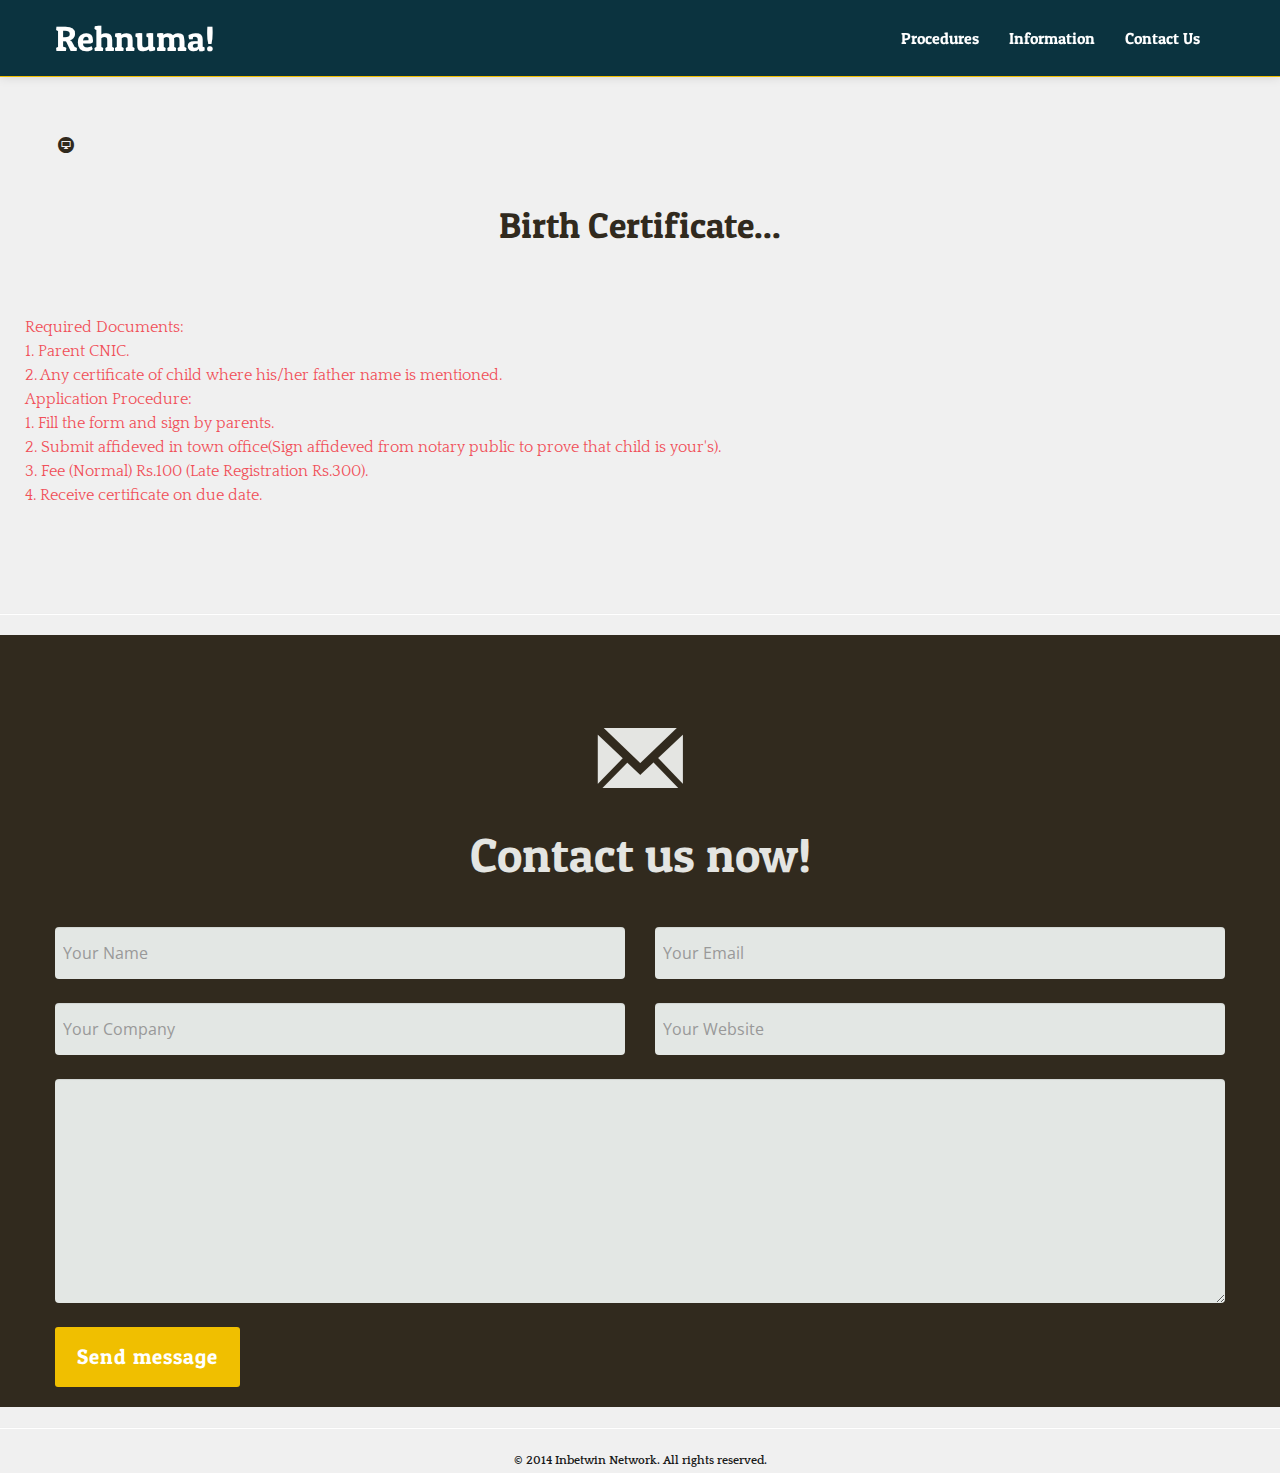
<file: birthcertificate.html>
<!DOCTYPE HTML>
    <html lang="en">
    <head>
    <meta charset="utf-8">
    <title>Rehnuma- Providing Information</title>
    <meta name="viewport" content="width=device-width, initial-scale=1.0">
    <meta name="description" content="">
    <meta name="author" content="">
    <!-- Styles -->
    <link href="css/bootstrap.css" rel="stylesheet">
    <link href="css/style.css" rel="stylesheet">
    <link rel='stylesheet' id='prettyphoto-css'  href="css/prettyPhoto.css" type='text/css' media='all'>
    <link href="css/fontello.css" type="text/css" rel="stylesheet">
    <!--[if lt IE 7]>
            <link href="css/fontello-ie7.css" type="text/css" rel="stylesheet">  
        <![endif]-->
    <!-- Google Web fonts -->
    <link href='http://fonts.googleapis.com/css?family=Quattrocento:400,700' rel='stylesheet' type='text/css'>
    <link href='http://fonts.googleapis.com/css?family=Patua+One' rel='stylesheet' type='text/css'>
    <link href='http://fonts.googleapis.com/css?family=Open+Sans' rel='stylesheet' type='text/css'>
    <style>
    body {
        padding-top: 60px; /* 60px to make the container go all the way to the bottom of the topbar */
    }
    </style>
    <link href="css/bootstrap-responsive.css" rel="stylesheet">
    <!-- Le HTML5 shim, for IE6-8 support of HTML5 elements -->
    <!--[if lt IE 9]>
          <script src="http://html5shim.googlecode.com/svn/trunk/html5.js"></script>
        <![endif]-->
    <!-- Favicon -->
    <link rel="shortcut icon" href="img/favicon.ico">
    <!-- JQuery -->
    <script type="text/javascript" src="js/jquery.js"></script>
    <!-- Load ScrollTo -->
    <script type="text/javascript" src="js/jquery.scrollTo-1.4.2-min.js"></script>
    <!-- Load LocalScroll -->
    <script type="text/javascript" src="js/jquery.localscroll-1.2.7-min.js"></script>
	 
    <!-- prettyPhoto Initialization -->
    <script type="text/javascript" charset="utf-8">

          $(document).ready(function(){
		  
            $("a[rel^='prettyPhoto']").prettyPhoto();
			
			
			
          });
		  
			
		
        </script>
    </head>
    <body>
    <!--******************** NAVBAR ********************-->
    <div class="navbar-wrapper">
      <div class="navbar navbar-inverse navbar-fixed-top">
        <div class="navbar-inner">
          <div class="container">
            <!-- Responsive Navbar Part 1: Button for triggering responsive navbar (not covered in tutorial). Include responsive CSS to utilize. -->
            <a class="btn btn-navbar" data-toggle="collapse" data-target=".nav-collapse"> <span class="icon-bar"></span> <span class="icon-bar"></span> <span class="icon-bar"></span> </a>
            <h1 class="brand"><a href="index.html">Rehnuma!</a></h1>
            <!-- Responsive Navbar Part 2: Place all navbar contents you want collapsed withing .navbar-collapse.collapse. -->
            <nav class="pull-right nav-collapse collapse">
              <ul id="menu-main" class="nav">
			  <li><a title="Procedures" href="proceduremenu.html">Procedures </a> </li>
               
				<li><a title="infosec" href="informationmenu.html">Information</a></li>
				<li><a title="contact" href="#contact">Contact Us</a></li>
              </ul>
            </nav>
          </div>

          <!-- /.container -->
        </div>
        <!-- /.navbar-inner -->
      </div>
      <!-- /.navbar -->
    </div>
    <!-- /.navbar-wrapper -->
    <div id="top"></div>

  
	<!--------******* Procedures Section*********************----->

    <section id="procedures" class="single-page scrollblock">
      <div class="container">
        <div class="align"><i class="icon-desktop-circled"></i></div>
        <h1 id="folio-headline">Birth Certificate...</h1>
        <div class="row">
         <p><a href="#"data-pring-label="Required Documents: /n
1. Parent CNIC./n
2. Any certificate of child where his/her father name is mentioned. /n
Application Procedure: /n
1. Fill the form and sign by parents. /n
2. Submit affideved in town office(Sign affideved from notary public to prove that child is your's). /n
3. Fee (Normal) Rs.100 (Late Registration Rs.300)./n
4. Receive CNIC on due date." data-pring-match="">
Required Documents: <br />
1. Parent CNIC.<br />
2. Any certificate of child where his/her father name is mentioned. <br />
Application Procedure: <br />
1. Fill the form and sign by parents. <br />
2. Submit affideved in town office(Sign affideved from notary public to prove that child is your's). <br />
3. Fee (Normal) Rs.100 (Late Registration Rs.300).<br />
4. Receive certificate on due date.</a></p>
        </div>
        <!-- /.row -->
		
		
      </div>
      <!-- /.container -->
    </section>
    <hr>
	
 
    <!--******************** Contact Section ********************-->
    <section id="contact" class="single-page scrollblock">
      <div class="container">
        <div class="align"><i class="icon-mail-2"></i></div>
        <h1>Contact us now!</h1>
        <div class="row">
          <div class="span12">
            <div class="cform" id="theme-form">
              <form action="#" method="post" class="cform-form">
                <div class="row">
                  <div class="span6"> <span class="your-name">
                    <input type="text" name="your-name" placeholder="Your Name" class="cform-text" size="40" title="your name">
                    </span> </div>
                  <div class="span6"> <span class="your-email">
                    <input type="text" name="your-email" placeholder="Your Email" class="cform-text" size="40" title="your email">
                    </span> </div>
                </div>
                <div class="row">
                  <div class="span6"> <span class="company">
                    <input type="text" name="company" placeholder="Your Company" class="cform-text" size="40" title="company">
                    </span> </div>
                  <div class="span6"> <span class="website">
                    <input type="text" name="website" placeholder="Your Website" class="cform-text" size="40" title="website">
                    </span> </div>
                </div>
                <div class="row">
                  <div class="span12"> <span class="message">
                    <textarea name="message" class="cform-textarea" cols="40" rows="10" title="drop us a line."></textarea>
                    </span> </div>
                </div>
                <div>
                  <input type="submit" value="Send message" class="cform-submit pull-left">
                </div>
                <div class="cform-response-output"></div>
              </form>
            </div>
          </div>
          <!-- ./span12 -->
        </div>
        <!-- /.row -->
      </div>
      <!-- /.container -->
    </section>
    <hr>
    <div class="footer-wrapper">
      <div class="container">
        <footer>
          <small>&copy; 2014 Inbetwin Network. All rights reserved.</small>
        </footer>
      </div>
      <!-- ./container -->
    </div>
    <!-- Loading the javaScript at the end of the page -->
    <script type="text/javascript" src="js/bootstrap.js"></script>
    <script type="text/javascript" src="js/jquery.prettyPhoto.js"></script>
    <script type="text/javascript" src="js/site.js"></script>
    
    <!--ANALYTICS CODE-->
	<script type="text/javascript">
	  var _gaq = _gaq || [];
	  _gaq.push(['_setAccount', 'UA-29231762-1']);
	  _gaq.push(['_setDomainName', 'dzyngiri.com']);
	  _gaq.push(['_trackPageview']);
	
	  (function() {
		var ga = document.createElement('script'); ga.type = 'text/javascript'; ga.async = true;
		ga.src = ('https:' == document.location.protocol ? 'https://ssl' : 'http://www') + '.google-analytics.com/ga.js';
		var s = document.getElementsByTagName('script')[0]; s.parentNode.insertBefore(ga, s);
	  })();
	</script>


    </body>
    </html>
</file>
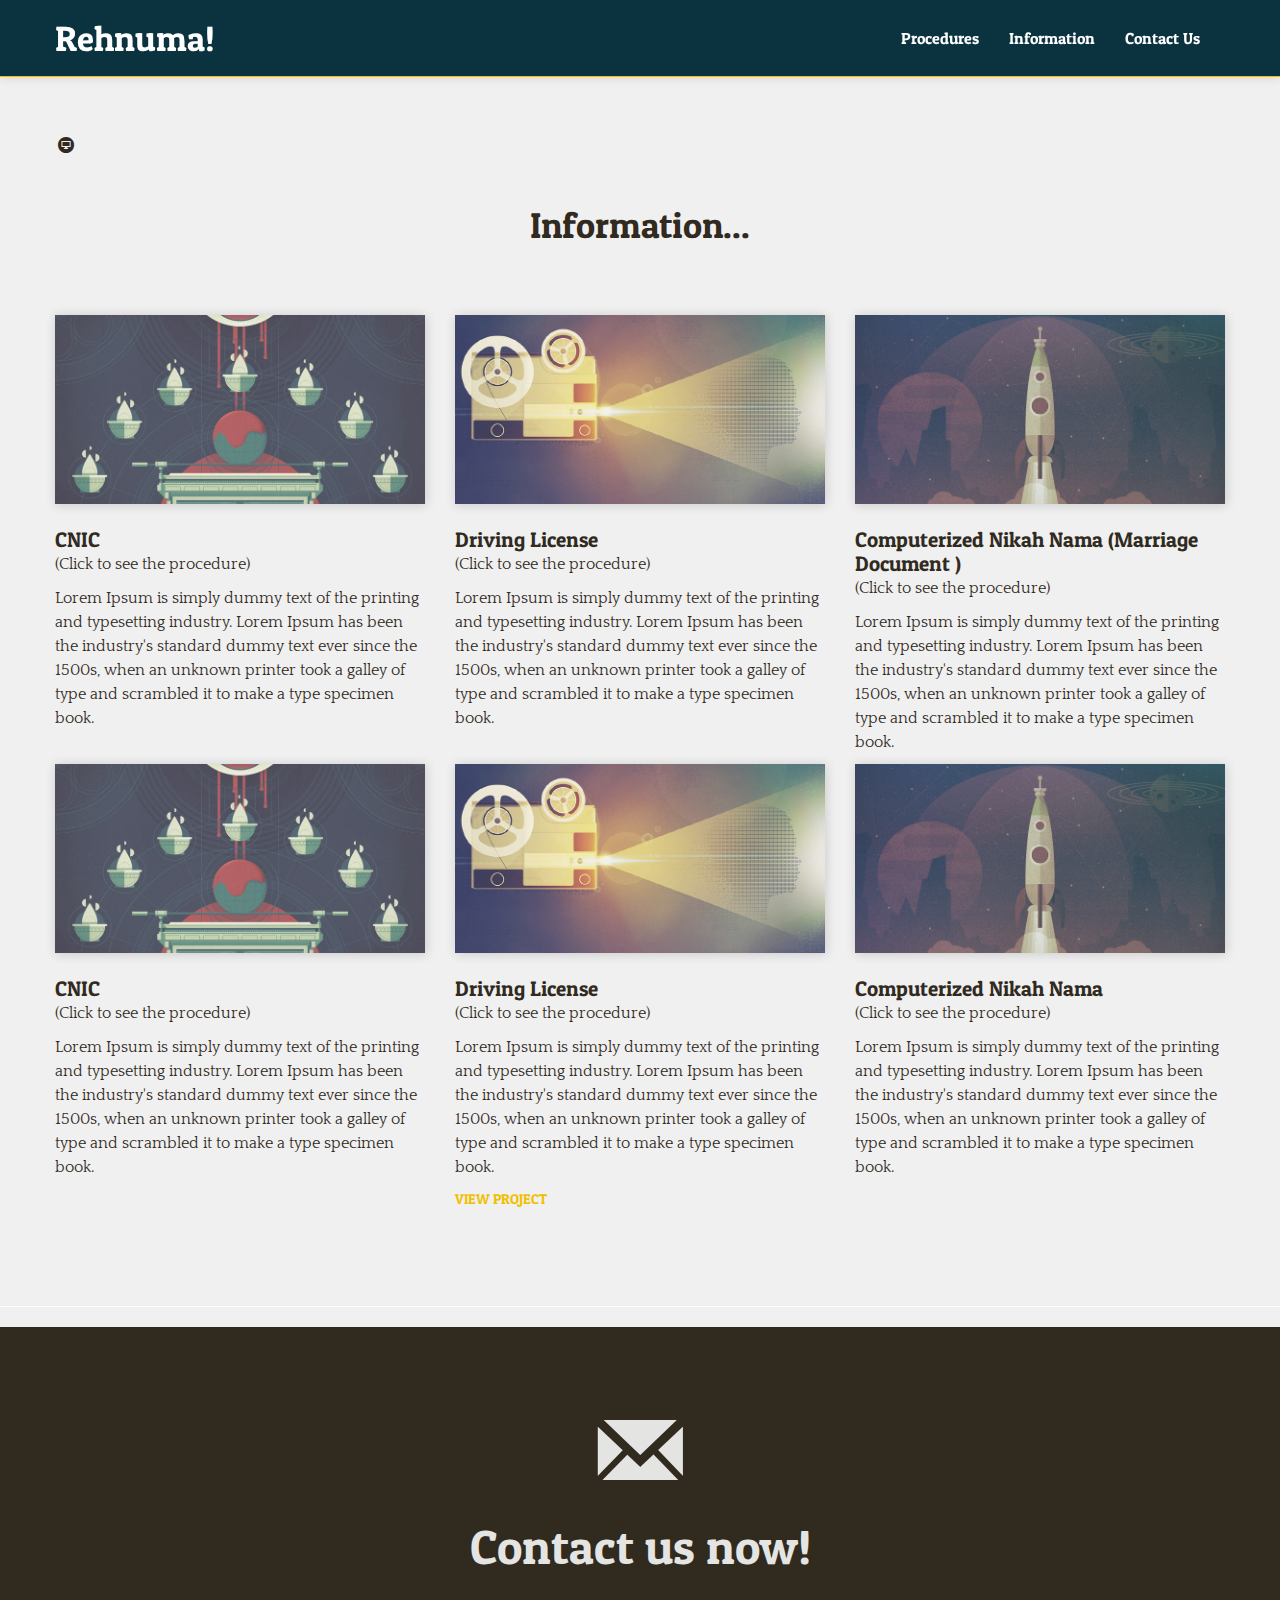
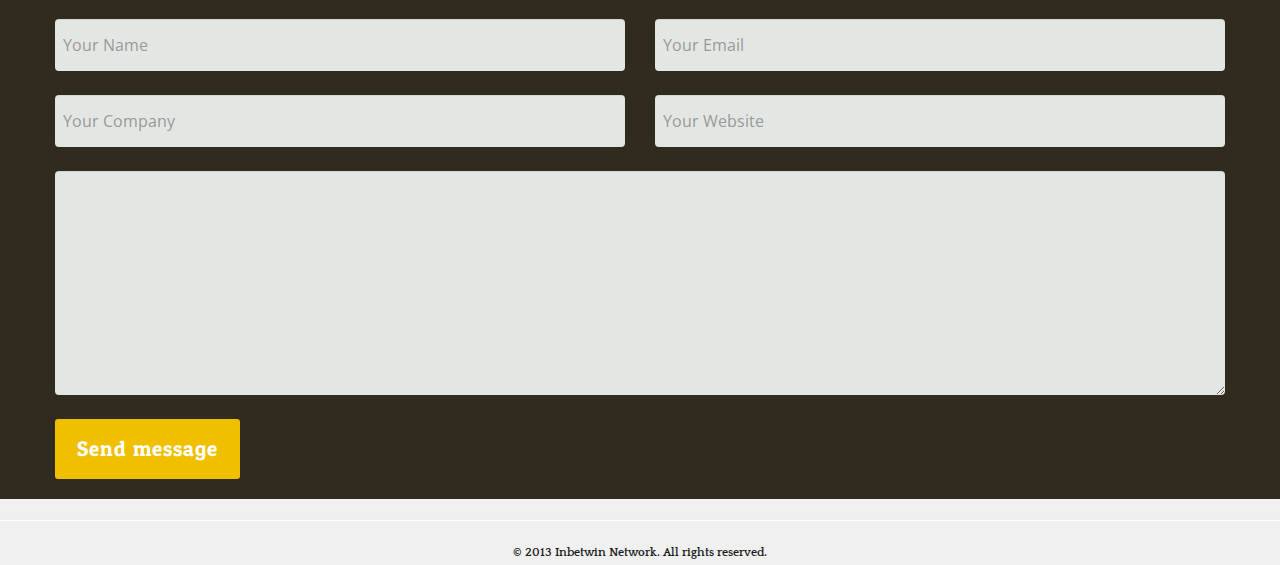
<file: informationmenu.html>
﻿    <!DOCTYPE HTML>
    <html lang="en">
    <head>
    <meta charset="utf-8">
    <title>Rehnuma- Providing Information</title>
    <meta name="viewport" content="width=device-width, initial-scale=1.0">
    <meta name="description" content="">
    <meta name="author" content="">
    <!-- Styles -->
    <link href="css/bootstrap.css" rel="stylesheet">
    <link href="css/style.css" rel="stylesheet">
    <link rel='stylesheet' id='prettyphoto-css'  href="css/prettyPhoto.css" type='text/css' media='all'>
    <link href="css/fontello.css" type="text/css" rel="stylesheet">
    <!--[if lt IE 7]>
            <link href="css/fontello-ie7.css" type="text/css" rel="stylesheet">  
        <![endif]-->
    <!-- Google Web fonts -->
    <link href='http://fonts.googleapis.com/css?family=Quattrocento:400,700' rel='stylesheet' type='text/css'>
    <link href='http://fonts.googleapis.com/css?family=Patua+One' rel='stylesheet' type='text/css'>
    <link href='http://fonts.googleapis.com/css?family=Open+Sans' rel='stylesheet' type='text/css'>
    <style>
    body {
        padding-top: 60px; /* 60px to make the container go all the way to the bottom of the topbar */
    }
    </style>
    <link href="css/bootstrap-responsive.css" rel="stylesheet">
    <!-- Le HTML5 shim, for IE6-8 support of HTML5 elements -->
    <!--[if lt IE 9]>
          <script src="http://html5shim.googlecode.com/svn/trunk/html5.js"></script>
        <![endif]-->
    <!-- Favicon -->
    <link rel="shortcut icon" href="img/favicon.ico">
    <!-- JQuery -->
    <script type="text/javascript" src="js/jquery.js"></script>
    <!-- Load ScrollTo -->
    <script type="text/javascript" src="js/jquery.scrollTo-1.4.2-min.js"></script>
    <!-- Load LocalScroll -->
    <script type="text/javascript" src="js/jquery.localscroll-1.2.7-min.js"></script>
	 
    <!-- prettyPhoto Initialization -->
    <script type="text/javascript" charset="utf-8">

          $(document).ready(function(){
		  
            $("a[rel^='prettyPhoto']").prettyPhoto();
			
			$(".h2click").on('click', function() {
				//do something
				 $(this).next().animate({
      height:'toggle'
    });
			});
			
          });
		  
			
		
        </script>
    </head>
    <body>
    <!--******************** NAVBAR ********************-->
    <div class="navbar-wrapper">
      <div class="navbar navbar-inverse navbar-fixed-top">
        <div class="navbar-inner">
          <div class="container">
            <!-- Responsive Navbar Part 1: Button for triggering responsive navbar (not covered in tutorial). Include responsive CSS to utilize. -->
            <a class="btn btn-navbar" data-toggle="collapse" data-target=".nav-collapse"> <span class="icon-bar"></span> <span class="icon-bar"></span> <span class="icon-bar"></span> </a>
            <h1 class="brand"><a href="index.html">Rehnuma!</a></h1>
            <!-- Responsive Navbar Part 2: Place all navbar contents you want collapsed withing .navbar-collapse.collapse. -->
            <nav class="pull-right nav-collapse collapse">
              <ul id="menu-main" class="nav">
			 		  <li><a title="Procedures" href="proceduremenu.html">Procedures </a> </li>
               
				<li><a title="infosec" href="informationmenu.html">Information</a></li>
				<li><a title="contact" href="#contact">Contact Us</a></li>
              </ul>
            </nav>
          </div>

          <!-- /.container -->
        </div>
        <!-- /.navbar-inner -->
      </div>
      <!-- /.navbar -->
    </div>
    <!-- /.navbar-wrapper -->
    <div id="top"></div>

  
	
<!--******************** My Section ********************-->
    <section id="infosec" class="single-page scrollblock">
      <div class="container">
        <div class="align"><i class="icon-desktop-circled"></i></div>
        <h1 id="folio-headline">Information...</h1>
        <div class="row">
          <div class="span4">
            <div class="mask2"> <a href="img/portfolio-01.jpg" rel="prettyPhoto"><img src="img/portfolio-01.jpg" alt=""></a> </div>
            <div class="inside">
              <hgroup class="h2click">
                <h2>CNIC</h2><p class="clickp">(Click to see the procedure)</p>
              </hgroup>
              <div   class="entry-content displaynone">
                <p>Lorem Ipsum is simply dummy text of the printing and typesetting industry. Lorem Ipsum has been the industry's standard dummy text ever since the 1500s, when an unknown printer took a galley of type and scrambled it to make a type specimen book.</p>
			 </div>
            </div>
            <!-- /.inside -->
          </div>
          <!-- /.span4 -->
          <div class="span4">
            <div class="mask2"> <a href="img/portfolio-02.jpg" rel="prettyPhoto"><img src="img/portfolio-02.jpg" alt=""></a> </div>
            <div class="inside">
              <hgroup class="h2click">
			  	<h2>Driving License</h2><p class="clickp">(Click to see the procedure)</p>
                
              </hgroup>
              <div class="entry-content displaynone">
                <p>Lorem Ipsum is simply dummy text of the printing and typesetting industry. Lorem Ipsum has been the industry's standard dummy text ever since the 1500s, when an unknown printer took a galley of type and scrambled it to make a type specimen book.</p>
			 </div>
            </div>
            <!-- /.inside -->
          </div>
          <!-- /.span4 -->
          <div class="span4">
            <div class="mask2"> <a href="img/portfolio-03.jpg" rel="prettyPhoto"><img src="img/portfolio-03.jpg" alt=""></a> </div>
            <div class="inside">
              <hgroup class="h2click">
                <h2>Computerized Nikah Nama (Marriage Document )</h2><p class="clickp">(Click to see the procedure)</p>
              </hgroup>
              <div class="entry-content displaynone">
                <p>Lorem Ipsum is simply dummy text of the printing and typesetting industry. Lorem Ipsum has been the industry's standard dummy text ever since the 1500s, when an unknown printer took a galley of type and scrambled it to make a type specimen book.</p>
                </div>
            </div>
            <!-- /.inside -->
          </div>
          <!-- /.span4 -->
        </div>
        <!-- /.row -->
        
        <div class="row">
          <div class="span4">
            <div class="mask2"> <a href="img/portfolio-01.jpg" rel="prettyPhoto"><img src="img/portfolio-01.jpg" alt=""></a> </div>
            <div class="inside">
              <hgroup class="h2click">

                <h2>CNIC</h2><p class="clickp">(Click to see the procedure)</p>
              </hgroup>
              <div   class="entry-content displaynone">
                <p>Lorem Ipsum is simply dummy text of the printing and typesetting industry. Lorem Ipsum has been the industry's standard dummy text ever since the 1500s, when an unknown printer took a galley of type and scrambled it to make a type specimen book.</p>
                </div>
            </div>
            <!-- /.inside -->
          </div>
          <!-- /.span4 -->
          <div class="span4">
            <div class="mask2"> <a href="img/portfolio-02.jpg" rel="prettyPhoto"><img src="img/portfolio-02.jpg" alt=""></a> </div>
            <div class="inside">
              <hgroup class="h2click">
			  	<h2>Driving License</h2><p class="clickp">(Click to see the procedure)</p>
              </hgroup>
              <div class="entry-content displaynone">
                <p>Lorem Ipsum is simply dummy text of the printing and typesetting industry. Lorem Ipsum has been the industry's standard dummy text ever since the 1500s, when an unknown printer took a galley of type and scrambled it to make a type specimen book.</p>
                <a class="more-link" href="#">view project</a> </div>
            </div>
            <!-- /.inside -->
          </div>
          <!-- /.span4 -->
          <div class="span4">
            <div class="mask2"> <a href="img/portfolio-03.jpg" rel="prettyPhoto"><img src="img/portfolio-03.jpg" alt=""></a> </div>
            <div class="inside">
              <hgroup class="h2click">
                <h2>Computerized Nikah Nama</h2><p class="clickp">(Click to see the procedure)</p>
              </hgroup>
              <div class="entry-content displaynone">
                <p>Lorem Ipsum is simply dummy text of the printing and typesetting industry. Lorem Ipsum has been the industry's standard dummy text ever since the 1500s, when an unknown printer took a galley of type and scrambled it to make a type specimen book.</p>
			 </div>
            </div>
            <!-- /.inside -->
          </div>
          <!-- /.span4 -->
        </div>
        <!-- /.row -->
      </div>
      <!-- /.container -->
    </section>
    <hr>
   
    <!--******************** Contact Section ********************-->
    <section id="contact" class="single-page scrollblock">
      <div class="container">
        <div class="align"><i class="icon-mail-2"></i></div>
        <h1>Contact us now!</h1>
        <div class="row">
          <div class="span12">
            <div class="cform" id="theme-form">
              <form action="#" method="post" class="cform-form">
                <div class="row">
                  <div class="span6"> <span class="your-name">
                    <input type="text" name="your-name" placeholder="Your Name" class="cform-text" size="40" title="your name">
                    </span> </div>
                  <div class="span6"> <span class="your-email">
                    <input type="text" name="your-email" placeholder="Your Email" class="cform-text" size="40" title="your email">
                    </span> </div>
                </div>
                <div class="row">
                  <div class="span6"> <span class="company">
                    <input type="text" name="company" placeholder="Your Company" class="cform-text" size="40" title="company">
                    </span> </div>
                  <div class="span6"> <span class="website">
                    <input type="text" name="website" placeholder="Your Website" class="cform-text" size="40" title="website">
                    </span> </div>
                </div>
                <div class="row">
                  <div class="span12"> <span class="message">
                    <textarea name="message" class="cform-textarea" cols="40" rows="10" title="drop us a line."></textarea>
                    </span> </div>
                </div>
                <div>
                  <input type="submit" value="Send message" class="cform-submit pull-left">
                </div>
                <div class="cform-response-output"></div>
              </form>
            </div>
          </div>
          <!-- ./span12 -->
        </div>
        <!-- /.row -->
      </div>
      <!-- /.container -->
    </section>
    <hr>
    <div class="footer-wrapper">
      <div class="container">
        <footer>
          <small>&copy; 2013 Inbetwin Network. All rights reserved.</small>
        </footer>
      </div>
      <!-- ./container -->
    </div>
    <!-- Loading the javaScript at the end of the page -->
    <script type="text/javascript" src="js/bootstrap.js"></script>
    <script type="text/javascript" src="js/jquery.prettyPhoto.js"></script>
    <script type="text/javascript" src="js/site.js"></script>
    
    <!--ANALYTICS CODE-->
	<script type="text/javascript">
	  var _gaq = _gaq || [];
	  _gaq.push(['_setAccount', 'UA-29231762-1']);
	  _gaq.push(['_setDomainName', 'dzyngiri.com']);
	  _gaq.push(['_trackPageview']);
	
	  (function() {
		var ga = document.createElement('script'); ga.type = 'text/javascript'; ga.async = true;
		ga.src = ('https:' == document.location.protocol ? 'https://ssl' : 'http://www') + '.google-analytics.com/ga.js';
		var s = document.getElementsByTagName('script')[0]; s.parentNode.insertBefore(ga, s);
	  })();
	</script>




    </body>
    </html>
</file>
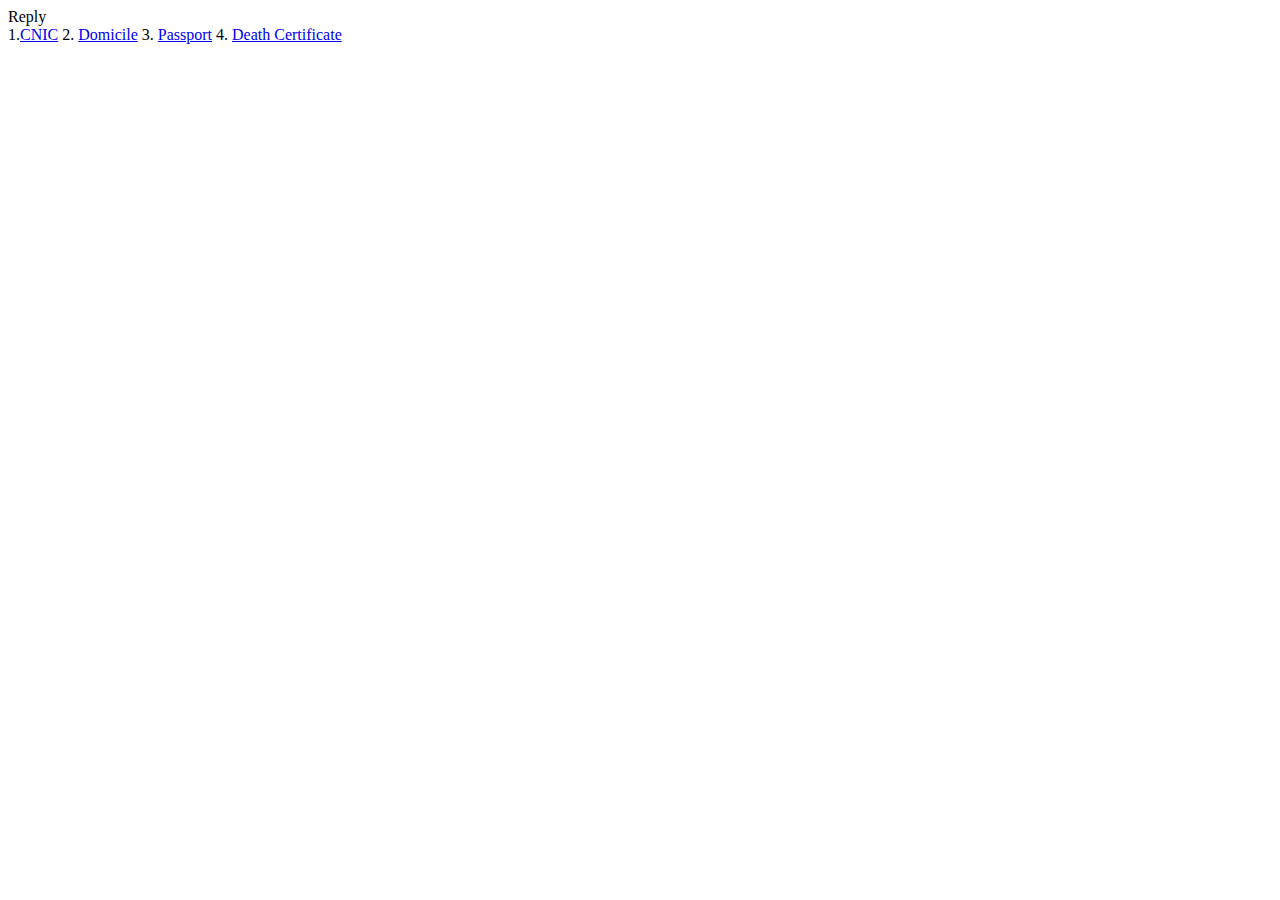
<file: proceduremenu.htm>
﻿<!DOCTYPE html PUBLIC "-//W3C//DTD XHTML 1.0 Transitional//EN" "http://www.w3.org/TR/xhtml1/DTD/xhtml1-transitional.dtd">

<html xmlns="http://www.w3.org/1999/xhtml">
<head>
    <title></title>
</head>
<body>
Reply <br />
 1.<a href="/dfdsdsfs.html"data-pring-label="CNIC" data-pring-match="1">CNIC</a>
 2. <a href="/informationmnu.html"data-pring-label="Domicile"data-pring-match="2">Domicile</a>
3. <a href="/informationmnu.html"data-pring-label="Passport"data-pring-match="3">Passport</a>
4. <a href="/informationmnu.html"data-pring-label="Death Certificate"data-pring-match="4">Death Certificate</a>


</body>
</html>
</file>
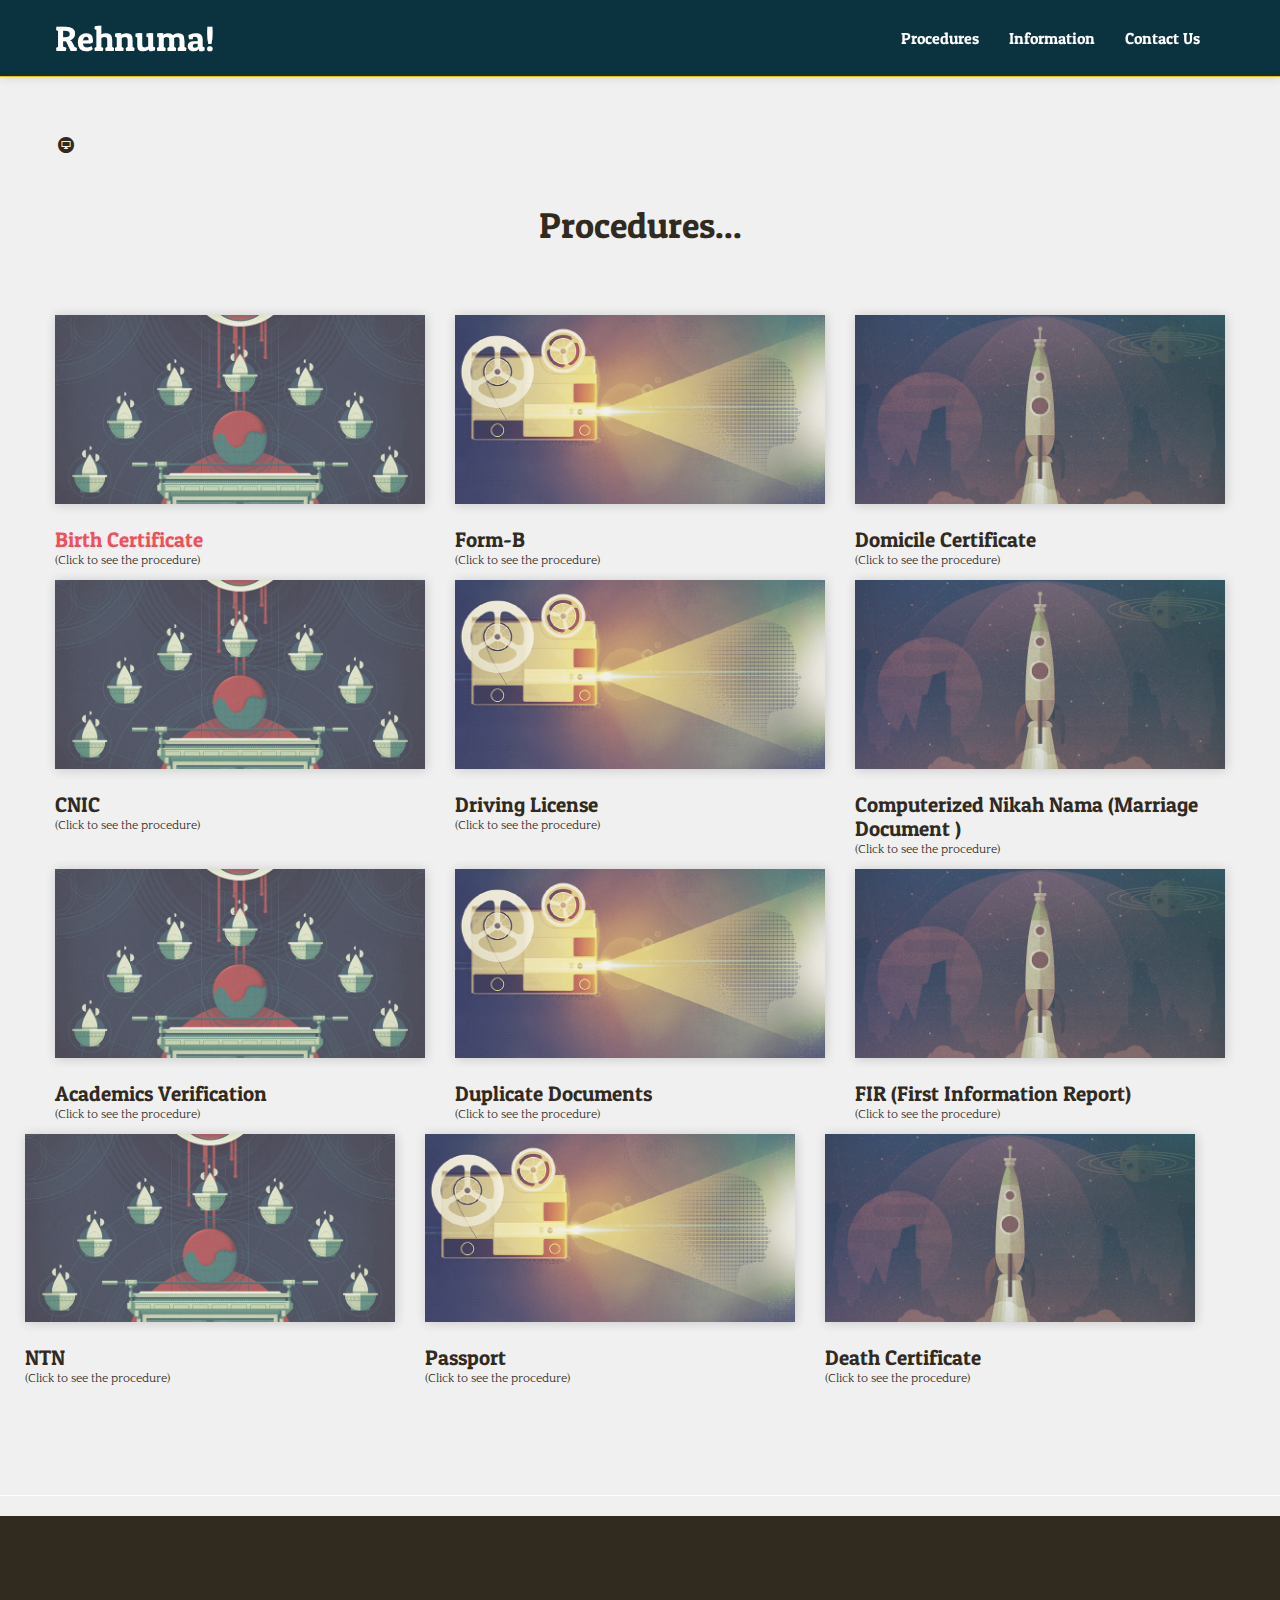
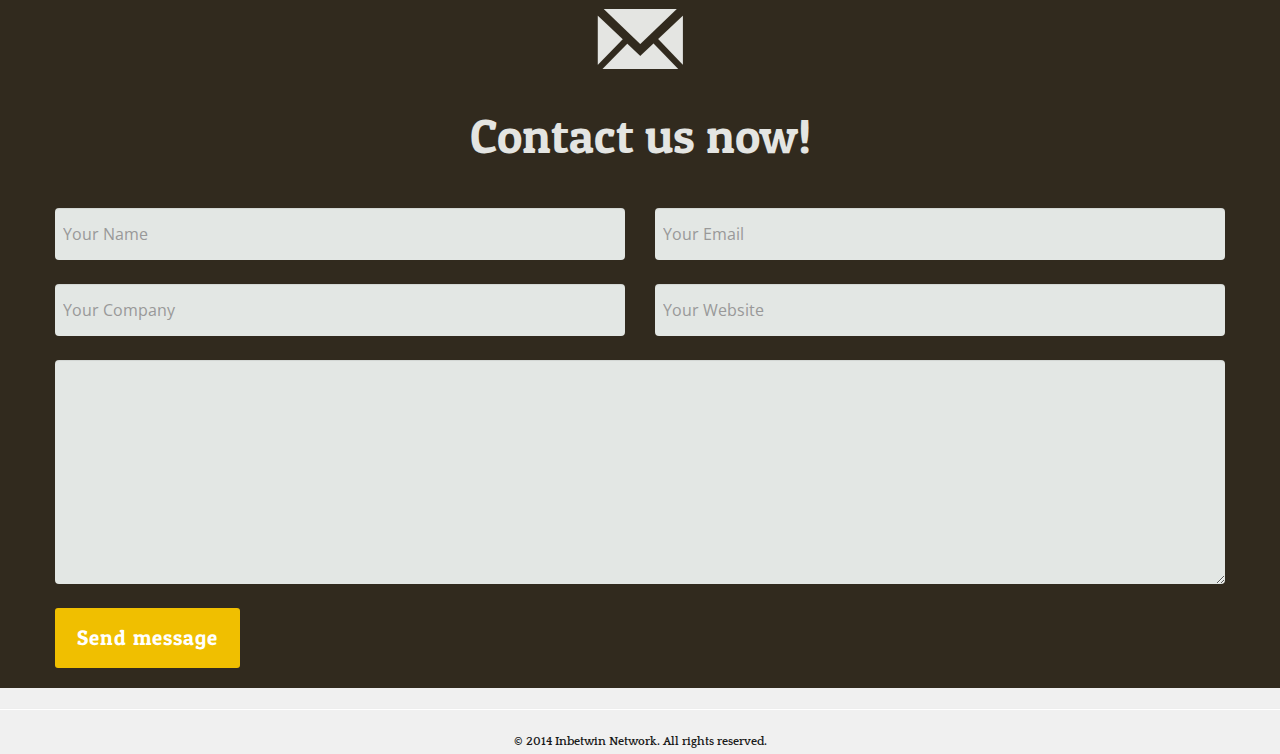
<file: proceduremenu.html>
﻿    <!DOCTYPE HTML>
    <html lang="en">
    <head>
    <meta charset="utf-8">
    <title>Rehnuma- Providing Information</title>
    <meta name="viewport" content="width=device-width, initial-scale=1.0">
    <meta name="description" content="">
    <meta name="author" content="">
    <!-- Styles -->
    <link href="css/bootstrap.css" rel="stylesheet">
    <link href="css/style.css" rel="stylesheet">
    <link rel='stylesheet' id='prettyphoto-css'  href="css/prettyPhoto.css" type='text/css' media='all'>
    <link href="css/fontello.css" type="text/css" rel="stylesheet">
    <!--[if lt IE 7]>
            <link href="css/fontello-ie7.css" type="text/css" rel="stylesheet">  
        <![endif]-->
    <!-- Google Web fonts -->
    <link href='http://fonts.googleapis.com/css?family=Quattrocento:400,700' rel='stylesheet' type='text/css'>
    <link href='http://fonts.googleapis.com/css?family=Patua+One' rel='stylesheet' type='text/css'>
    <link href='http://fonts.googleapis.com/css?family=Open+Sans' rel='stylesheet' type='text/css'>
    <style>
    body {
        padding-top: 60px; /* 60px to make the container go all the way to the bottom of the topbar */
    }
    </style>
    <link href="css/bootstrap-responsive.css" rel="stylesheet">
    <!-- Le HTML5 shim, for IE6-8 support of HTML5 elements -->
    <!--[if lt IE 9]>
          <script src="http://html5shim.googlecode.com/svn/trunk/html5.js"></script>
        <![endif]-->
    <!-- Favicon -->
    <link rel="shortcut icon" href="img/favicon.ico">
    <!-- JQuery -->
    <script type="text/javascript" src="js/jquery.js"></script>
    <!-- Load ScrollTo -->
    <script type="text/javascript" src="js/jquery.scrollTo-1.4.2-min.js"></script>
    <!-- Load LocalScroll -->
    <script type="text/javascript" src="js/jquery.localscroll-1.2.7-min.js"></script>
	 
    <!-- prettyPhoto Initialization -->
    <script type="text/javascript" charset="utf-8">

          $(document).ready(function(){
		  
            $("a[rel^='prettyPhoto']").prettyPhoto();
			
			
			
          });
		  
			
		
        </script>
    </head>
    <body>
    <!--******************** NAVBAR ********************-->
    <div class="navbar-wrapper">
      <div class="navbar navbar-inverse navbar-fixed-top">
        <div class="navbar-inner">
          <div class="container">
            <!-- Responsive Navbar Part 1: Button for triggering responsive navbar (not covered in tutorial). Include responsive CSS to utilize. -->
            <a class="btn btn-navbar" data-toggle="collapse" data-target=".nav-collapse"> <span class="icon-bar"></span> <span class="icon-bar"></span> <span class="icon-bar"></span> </a>
            <h1 class="brand"><a href="index.html">Rehnuma!</a></h1>
            <!-- Responsive Navbar Part 2: Place all navbar contents you want collapsed withing .navbar-collapse.collapse. -->
            <nav class="pull-right nav-collapse collapse">
              <ul id="menu-main" class="nav">
			  <li><a title="Procedures" href="proceduremenu.html">Procedures </a> </li>
               
				<li><a title="infosec" href="informationmenu.html">Information</a></li>
				<li><a title="contact" href="#contact">Contact Us</a></li>
              </ul>
            </nav>
          </div>

          <!-- /.container -->
        </div>
        <!-- /.navbar-inner -->
      </div>
      <!-- /.navbar -->
    </div>
    <!-- /.navbar-wrapper -->
    <div id="top"></div>

  
	<!--------******* Procedures Section*********************----->
	<style> .displaynone { display:none;} .displayblock { display:block;} .clickp { font-size:12px;} .ulprocedure { list-style-type:decimal; margin-left:30px; list-style-position:inside; font-size:12px;  } </style>
    <section id="procedures" class="single-page scrollblock">
      <div class="container">
        <div class="align"><i class="icon-desktop-circled"></i></div>
        <h1 id="folio-headline">Procedures...</h1>
        <div class="row">
          <div class="span4">
            <div class="mask2"> <a href="img/portfolio-01.jpg" rel="prettyPhoto"><img src="img/portfolio-01.jpg" alt=""></a> </div>
            <div class="inside">
              <hgroup >
                <h2> <a href="birthcertificate.html"data-pring-label="11.Birth Certificate" data-pring-match="11" >Birth Certificate </a></h2><p class="clickp">(Click to see the procedure)</p>
              </hgroup>
              <div   class="entry-content displaynone">
                <p>Lorem Ipsum is simply dummy text of the printing and typesetting industry. Lorem Ipsum has been the industry's standard dummy text ever since the 1500s, when an unknown printer took a galley of type and scrambled it to make a type specimen book.</p>
                <a class="more-link" href="#">view project</a> </div>
            </div>
            <!-- /.inside -->
          </div>
          <!-- /.span4 -->
          <div class="span4">
            <div class="mask2"> <a href="img/portfolio-02.jpg" rel="prettyPhoto"><img src="img/portfolio-02.jpg" alt=""></a> </div>
            <div class="inside">
              <hgroup class="h2click">
                <h2>Form-B</h2><p class="clickp">(Click to see the procedure)</p>
              </hgroup>
              <div class="entry-content displaynone">
                <p>Lorem Ipsum is simply dummy text of the printing and typesetting industry. Lorem Ipsum has been the industry's standard dummy text ever since the 1500s, when an unknown printer took a galley of type and scrambled it to make a type specimen book.</p>
                <a class="more-link" href="#">view project</a> </div>
            </div>
            <!-- /.inside -->
          </div>
          <!-- /.span4 -->
          <div class="span4">
            <div class="mask2"> <a href="img/portfolio-03.jpg" rel="prettyPhoto"><img src="img/portfolio-03.jpg" alt=""></a> </div>
            <div class="inside">
              <hgroup class="h2click">
                <h2>Domicile Certificate</h2><p class="clickp">(Click to see the procedure)</p>
              </hgroup>
              <div class="entry-content displaynone">
                <p>Lorem Ipsum is simply dummy text of the printing and typesetting industry. Lorem Ipsum has been the industry's standard dummy text ever since the 1500s, when an unknown printer took a galley of type and scrambled it to make a type specimen book.</p>
                <a class="more-link" href="#">view project</a> </div>
            </div>
            <!-- /.inside -->
          </div>
          <!-- /.span4 -->
        </div>
        <!-- /.row -->
        
		
		<div class="row">
          <div class="span4">
            <div class="mask2"> <a href="img/portfolio-01.jpg" rel="prettyPhoto"><img src="img/portfolio-01.jpg" alt=""></a> </div>
            <div class="inside">
              <hgroup class="h2click">
                <h2>CNIC</h2> <p class="clickp">(Click to see the procedure)</p>
              </hgroup>
              <div   class="entry-content displaynone">
                <p>Detailed Application Procedure.
				<ul><li>Data Acquisition at Data Acquisition Unit (DAU) </li> 
				<ul class="ulprocedure"> 
				
				<li>Issuance of Token</li>
				<li>Photo Capturing</li>
				<li>Thumb and Signatures</li>
				<li>Data Acquisition by DEO</li>
				<li>Form Printing</li>
				<li>Attestation & Form Submission</li>
				
				</ul>
				
				<li> Delivery of CNIC to NSRC </li>
				</ul>

				<p>Documentation Requirements</p>
				<ul>
				<li>Form B / NADRA Birth Certificate OR</li>
				<li>Old NIC if expired OR </li> 
				<li>Matriculation Certificate OR </li>
				<li>CNICs of immediate/blood relatives</li>
				<li>Citizenship certificate issued by MOI </li>
				<li>Delivery of CNIC to NSRC</li>
				</ul>
				
				<p>Delivery Time</p>
				<ul>
				<li>Normal – 30 days</li>
				<li>Urgent – 15 days</li>
				<li>FastTrack – 15 Days (Queue priority at NSRCs)</li>
				</ul>

</p>
                <a class="more-link" href="#">view project</a> </div>
            </div>
            <!-- /.inside -->
          </div>
          <!-- /.span4 -->
          <div class="span4">
            <div class="mask2"> <a href="img/portfolio-02.jpg" rel="prettyPhoto"><img src="img/portfolio-02.jpg" alt=""></a> </div>
            <div class="inside">
              <hgroup class="h2click">
			  	<h2>Driving License</h2><p class="clickp">(Click to see the procedure)</p>
                
              </hgroup>
              <div class="entry-content displaynone">
                <p>Lorem Ipsum is simply dummy text of the printing and typesetting industry. Lorem Ipsum has been the industry's standard dummy text ever since the 1500s, when an unknown printer took a galley of type and scrambled it to make a type specimen book.</p>
                <a class="more-link" href="#">view project</a> </div>
            </div>
            <!-- /.inside -->
          </div>
          <!-- /.span4 -->
          <div class="span4">
            <div class="mask2"> <a href="img/portfolio-03.jpg" rel="prettyPhoto"><img src="img/portfolio-03.jpg" alt=""></a> </div>
            <div class="inside">
              <hgroup class="h2click">
                <h2>Computerized Nikah Nama (Marriage Document )</h2><p class="clickp">(Click to see the procedure)</p>
              </hgroup>
              <div class="entry-content displaynone">
                <p>Lorem Ipsum is simply dummy text of the printing and typesetting industry. Lorem Ipsum has been the industry's standard dummy text ever since the 1500s, when an unknown printer took a galley of type and scrambled it to make a type specimen book.</p>
                <a class="more-link" href="#">view project</a> </div>
            </div>
            <!-- /.inside -->
          </div>
          <!-- /.span4 -->
        </div>
        <!-- /.row -->
		<div class="row">
          <div class="span4">
            <div class="mask2"> <a href="img/portfolio-01.jpg" rel="prettyPhoto"><img src="img/portfolio-01.jpg" alt=""></a> </div>
            <div class="inside">
              <hgroup class="h2click">

                <h2>Academics Verification</h2><p class="clickp">(Click to see the procedure)</p>
              </hgroup>
              <div   class="entry-content displaynone">
                <p>Lorem Ipsum is simply dummy text of the printing and typesetting industry. Lorem Ipsum has been the industry's standard dummy text ever since the 1500s, when an unknown printer took a galley of type and scrambled it to make a type specimen book.</p>
                <a class="more-link" href="#">view project</a> </div>
            </div>
            <!-- /.inside -->
          </div>
          <!-- /.span4 -->
          <div class="span4">
            <div class="mask2"> <a href="img/portfolio-02.jpg" rel="prettyPhoto"><img src="img/portfolio-02.jpg" alt=""></a> </div>
            <div class="inside">
              <hgroup class="h2click">
                <h2>Duplicate Documents</h2><p class="clickp">(Click to see the procedure)</p>
              </hgroup>
              <div class="entry-content displaynone">
                <p>Lorem Ipsum is simply dummy text of the printing and typesetting industry. Lorem Ipsum has been the industry's standard dummy text ever since the 1500s, when an unknown printer took a galley of type and scrambled it to make a type specimen book.</p>
                <a class="more-link" href="#">view project</a> </div>
            </div>
            <!-- /.inside -->
          </div>
          <!-- /.span4 -->
          <div class="span4">
            <div class="mask2"> <a href="img/portfolio-03.jpg" rel="prettyPhoto"><img src="img/portfolio-03.jpg" alt=""></a> </div>
            <div class="inside">
              <hgroup class="h2click">
                <h2>FIR (First Information Report)</h2><p class="clickp">(Click to see the procedure)</p>
              </hgroup>
              <div class="entry-content displaynone">
                <p>Lorem Ipsum is simply dummy text of the printing and typesetting industry. Lorem Ipsum has been the industry's standard dummy text ever since the 1500s, when an unknown printer took a galley of type and scrambled it to make a type specimen book.</p>
               
            </div>
            <!-- /.inside -->
          </div>
          <!-- /.span4 -->
        </div>
        <!-- /.row -->
		
		
		<div class="row">
          <div class="span4">
            <div class="mask2"> <a href="img/portfolio-01.jpg" rel="prettyPhoto"><img src="img/portfolio-01.jpg" alt=""></a> </div>
            <div class="inside">
              <hgroup class="h2click">
                <h2>NTN</h2><p class="clickp">(Click to see the procedure)</p>
              </hgroup>
              <div   class="entry-content displaynone">
                <p>Lorem Ipsum is simply dummy text of the printing and typesetting industry. Lorem Ipsum has been the industry's standard dummy text ever since the 1500s, when an unknown printer took a galley of type and scrambled it to make a type specimen book.</p>
                </div>
            </div>
            <!-- /.inside -->
          </div>
          <!-- /.span4 -->
          <div class="span4">
            <div class="mask2"> <a href="img/portfolio-02.jpg" rel="prettyPhoto"><img src="img/portfolio-02.jpg" alt=""></a> </div>
            <div class="inside">
              <hgroup class="h2click">
                <h2>Passport</h2><p class="clickp">(Click to see the procedure)</p>
              </hgroup>
              <div class="entry-content displaynone">
                <p>Lorem Ipsum is simply dummy text of the printing and typesetting industry. Lorem Ipsum has been the industry's standard dummy text ever since the 1500s, when an unknown printer took a galley of type and scrambled it to make a type specimen book.</p>
                </div>
            </div>
            <!-- /.inside -->
          </div>
          <!-- /.span4 -->
          <div class="span4">
            <div class="mask2"> <a href="img/portfolio-03.jpg" rel="prettyPhoto"><img src="img/portfolio-03.jpg" alt=""></a> </div>
            <div class="inside">
              <hgroup class="h2click">
                <h2>Death Certificate</h2><p class="clickp">(Click to see the procedure)</p>
              </hgroup>
              <div class="entry-content displaynone">
                <p>Lorem Ipsum is simply dummy text of the printing and typesetting industry. Lorem Ipsum has been the industry's standard dummy text ever since the 1500s, when an unknown printer took a galley of type and scrambled it to make a type specimen book.</p>
			 </div>
            </div>
            <!-- /.inside -->
          </div>
          <!-- /.span4 -->
        </div>
        <!-- /.row -->
		
		
      </div>
      <!-- /.container -->
    </section>
    <hr>
	
 
    <!--******************** Contact Section ********************-->
    <section id="contact" class="single-page scrollblock">
      <div class="container">
        <div class="align"><i class="icon-mail-2"></i></div>
        <h1>Contact us now!</h1>
        <div class="row">
          <div class="span12">
            <div class="cform" id="theme-form">
              <form action="#" method="post" class="cform-form">
                <div class="row">
                  <div class="span6"> <span class="your-name">
                    <input type="text" name="your-name" placeholder="Your Name" class="cform-text" size="40" title="your name">
                    </span> </div>
                  <div class="span6"> <span class="your-email">
                    <input type="text" name="your-email" placeholder="Your Email" class="cform-text" size="40" title="your email">
                    </span> </div>
                </div>
                <div class="row">
                  <div class="span6"> <span class="company">
                    <input type="text" name="company" placeholder="Your Company" class="cform-text" size="40" title="company">
                    </span> </div>
                  <div class="span6"> <span class="website">
                    <input type="text" name="website" placeholder="Your Website" class="cform-text" size="40" title="website">
                    </span> </div>
                </div>
                <div class="row">
                  <div class="span12"> <span class="message">
                    <textarea name="message" class="cform-textarea" cols="40" rows="10" title="drop us a line."></textarea>
                    </span> </div>
                </div>
                <div>
                  <input type="submit" value="Send message" class="cform-submit pull-left">
                </div>
                <div class="cform-response-output"></div>
              </form>
            </div>
          </div>
          <!-- ./span12 -->
        </div>
        <!-- /.row -->
      </div>
      <!-- /.container -->
    </section>
    <hr>
    <div class="footer-wrapper">
      <div class="container">
        <footer>
          <small>&copy; 2014 Inbetwin Network. All rights reserved.</small>
        </footer>
      </div>
      <!-- ./container -->
    </div>
    <!-- Loading the javaScript at the end of the page -->
    <script type="text/javascript" src="js/bootstrap.js"></script>
    <script type="text/javascript" src="js/jquery.prettyPhoto.js"></script>
    <script type="text/javascript" src="js/site.js"></script>
    
    <!--ANALYTICS CODE-->
	<script type="text/javascript">
	  var _gaq = _gaq || [];
	  _gaq.push(['_setAccount', 'UA-29231762-1']);
	  _gaq.push(['_setDomainName', 'dzyngiri.com']);
	  _gaq.push(['_trackPageview']);
	
	  (function() {
		var ga = document.createElement('script'); ga.type = 'text/javascript'; ga.async = true;
		ga.src = ('https:' == document.location.protocol ? 'https://ssl' : 'http://www') + '.google-analytics.com/ga.js';
		var s = document.getElementsByTagName('script')[0]; s.parentNode.insertBefore(ga, s);
	  })();
	</script>


    </body>
    </html>
</file>
<file: css/prettyPhoto.css>
div.pp_default .pp_top,div.pp_default .pp_top .pp_middle,div.pp_default .pp_top .pp_left,div.pp_default .pp_top .pp_right,div.pp_default .pp_bottom,div.pp_default .pp_bottom .pp_left,div.pp_default .pp_bottom .pp_middle,div.pp_default .pp_bottom .pp_right{height:13px}
div.pp_default .pp_top .pp_left{background:url(../img/prettyPhoto/default/sprite.png) -78px -93px no-repeat}
div.pp_default .pp_top .pp_middle{background:url(../img/prettyPhoto/default/sprite_x.png) top left repeat-x}
div.pp_default .pp_top .pp_right{background:url(../img/prettyPhoto/default/sprite.png) -112px -93px no-repeat}
div.pp_default .pp_content .ppt{color:#f8f8f8}
div.pp_default .pp_content_container .pp_left{background:url(../img/prettyPhoto/default/sprite_y.png) -7px 0 repeat-y;padding-left:13px}
div.pp_default .pp_content_container .pp_right{background:url(../img/prettyPhoto/default/sprite_y.png) top right repeat-y;padding-right:13px}
div.pp_default .pp_next:hover{background:url(../img/prettyPhoto/default/sprite_next.png) center right no-repeat;cursor:pointer}
div.pp_default .pp_previous:hover{background:url(../img/prettyPhoto/default/sprite_prev.png) center left no-repeat;cursor:pointer}
div.pp_default .pp_expand{background:url(../img/prettyPhoto/default/sprite.png) 0 -29px no-repeat;cursor:pointer;height:28px;width:28px}
div.pp_default .pp_expand:hover{background:url(../img/prettyPhoto/default/sprite.png) 0 -56px no-repeat;cursor:pointer}
div.pp_default .pp_contract{background:url(../img/prettyPhoto/default/sprite.png) 0 -84px no-repeat;cursor:pointer;height:28px;width:28px}
div.pp_default .pp_contract:hover{background:url(../img/prettyPhoto/default/sprite.png) 0 -113px no-repeat;cursor:pointer}
div.pp_default .pp_close{background:url(../img/prettyPhoto/default/sprite.png) 2px 1px no-repeat;cursor:pointer;height:30px;width:30px}
div.pp_default .pp_gallery ul li a{background:url(../img/prettyPhoto/default/default_thumb.png) center center #f8f8f8;border:1px solid #aaa}
div.pp_default .pp_social{margin-top:7px}
div.pp_default .pp_gallery a.pp_arrow_previous,div.pp_default .pp_gallery a.pp_arrow_next{left:auto;position:static}
div.pp_default .pp_nav .pp_play,div.pp_default .pp_nav .pp_pause{background:url(../img/prettyPhoto/default/sprite.png) -51px 1px no-repeat;height:30px;width:30px}
div.pp_default .pp_nav .pp_pause{background-position:-51px -29px}
div.pp_default a.pp_arrow_previous,div.pp_default a.pp_arrow_next{background:url(../img/prettyPhoto/default/sprite.png) -31px -3px no-repeat;height:20px;margin:4px 0 0;width:20px}
div.pp_default a.pp_arrow_next{background-position:-82px -3px;left:52px}
div.pp_default .pp_content_container .pp_details{margin-top:5px}
div.pp_default .pp_nav{clear:none;height:30px;position:relative;width:110px}
div.pp_default .pp_nav .currentTextHolder{color:#999;font-family:Georgia;font-size:11px;font-style:italic;left:75px;line-height:25px;margin:0;padding:0 0 0 10px;position:absolute;top:2px}
div.pp_default .pp_close:hover,div.pp_default .pp_nav .pp_play:hover,div.pp_default .pp_nav .pp_pause:hover,div.pp_default .pp_arrow_next:hover,div.pp_default .pp_arrow_previous:hover{opacity:0.7}
div.pp_default .pp_description{font-size:11px;font-weight:700;line-height:14px;margin:5px 50px 5px 0}
div.pp_default .pp_bottom .pp_left{background:url(../img/prettyPhoto/default/sprite.png) -78px -127px no-repeat}
div.pp_default .pp_bottom .pp_middle{background:url(../img/prettyPhoto/default/sprite_x.png) bottom left repeat-x}
div.pp_default .pp_bottom .pp_right{background:url(../img/prettyPhoto/default/sprite.png) -112px -127px no-repeat}
div.pp_default .pp_loaderIcon{background:url(../img/prettyPhoto/default/loader.gif) center center no-repeat}
div.light_rounded .pp_top .pp_left{background:url(../img/prettyPhoto/light_rounded/sprite.png) -88px -53px no-repeat}
div.light_rounded .pp_top .pp_right{background:url(../img/prettyPhoto/light_rounded/sprite.png) -110px -53px no-repeat}
div.light_rounded .pp_next:hover{background:url(../img/prettyPhoto/light_rounded/btnNext.png) center right no-repeat;cursor:pointer}
div.light_rounded .pp_previous:hover{background:url(../img/prettyPhoto/light_rounded/btnPrevious.png) center left no-repeat;cursor:pointer}
div.light_rounded .pp_expand{background:url(../img/prettyPhoto/light_rounded/sprite.png) -31px -26px no-repeat;cursor:pointer}
div.light_rounded .pp_expand:hover{background:url(../img/prettyPhoto/light_rounded/sprite.png) -31px -47px no-repeat;cursor:pointer}
div.light_rounded .pp_contract{background:url(../img/prettyPhoto/light_rounded/sprite.png) 0 -26px no-repeat;cursor:pointer}
div.light_rounded .pp_contract:hover{background:url(../img/prettyPhoto/light_rounded/sprite.png) 0 -47px no-repeat;cursor:pointer}
div.light_rounded .pp_close{background:url(../img/prettyPhoto/light_rounded/sprite.png) -1px -1px no-repeat;cursor:pointer;height:22px;width:75px}
div.light_rounded .pp_nav .pp_play{background:url(../img/prettyPhoto/light_rounded/sprite.png) -1px -100px no-repeat;height:15px;width:14px}
div.light_rounded .pp_nav .pp_pause{background:url(../img/prettyPhoto/light_rounded/sprite.png) -24px -100px no-repeat;height:15px;width:14px}
div.light_rounded .pp_arrow_previous{background:url(../img/prettyPhoto/light_rounded/sprite.png) 0 -71px no-repeat}
div.light_rounded .pp_arrow_next{background:url(../img/prettyPhoto/light_rounded/sprite.png) -22px -71px no-repeat}
div.light_rounded .pp_bottom .pp_left{background:url(../img/prettyPhoto/light_rounded/sprite.png) -88px -80px no-repeat}
div.light_rounded .pp_bottom .pp_right{background:url(../img/prettyPhoto/light_rounded/sprite.png) -110px -80px no-repeat}
div.dark_rounded .pp_top .pp_left{background:url(../img/prettyPhoto/dark_rounded/sprite.png) -88px -53px no-repeat}
div.dark_rounded .pp_top .pp_right{background:url(../img/prettyPhoto/dark_rounded/sprite.png) -110px -53px no-repeat}
div.dark_rounded .pp_content_container .pp_left{background:url(../img/prettyPhoto/dark_rounded/contentPattern.png) top left repeat-y}
div.dark_rounded .pp_content_container .pp_right{background:url(../img/prettyPhoto/dark_rounded/contentPattern.png) top right repeat-y}
div.dark_rounded .pp_next:hover{background:url(../img/prettyPhoto/dark_rounded/btnNext.png) center right no-repeat;cursor:pointer}
div.dark_rounded .pp_previous:hover{background:url(../img/prettyPhoto/dark_rounded/btnPrevious.png) center left no-repeat;cursor:pointer}
div.dark_rounded .pp_expand{background:url(../img/prettyPhoto/dark_rounded/sprite.png) -31px -26px no-repeat;cursor:pointer}
div.dark_rounded .pp_expand:hover{background:url(../img/prettyPhoto/dark_rounded/sprite.png) -31px -47px no-repeat;cursor:pointer}
div.dark_rounded .pp_contract{background:url(../img/prettyPhoto/dark_rounded/sprite.png) 0 -26px no-repeat;cursor:pointer}
div.dark_rounded .pp_contract:hover{background:url(../img/prettyPhoto/dark_rounded/sprite.png) 0 -47px no-repeat;cursor:pointer}
div.dark_rounded .pp_close{background:url(../img/prettyPhoto/dark_rounded/sprite.png) -1px -1px no-repeat;cursor:pointer;height:22px;width:75px}
div.dark_rounded .pp_description{color:#fff;margin-right:85px}
div.dark_rounded .pp_nav .pp_play{background:url(../img/prettyPhoto/dark_rounded/sprite.png) -1px -100px no-repeat;height:15px;width:14px}
div.dark_rounded .pp_nav .pp_pause{background:url(../img/prettyPhoto/dark_rounded/sprite.png) -24px -100px no-repeat;height:15px;width:14px}
div.dark_rounded .pp_arrow_previous{background:url(../img/prettyPhoto/dark_rounded/sprite.png) 0 -71px no-repeat}
div.dark_rounded .pp_arrow_next{background:url(../img/prettyPhoto/dark_rounded/sprite.png) -22px -71px no-repeat}
div.dark_rounded .pp_bottom .pp_left{background:url(../img/prettyPhoto/dark_rounded/sprite.png) -88px -80px no-repeat}
div.dark_rounded .pp_bottom .pp_right{background:url(../img/prettyPhoto/dark_rounded/sprite.png) -110px -80px no-repeat}
div.dark_rounded .pp_loaderIcon{background:url(../img/prettyPhoto/dark_rounded/loader.gif) center center no-repeat}
div.dark_square .pp_left,div.dark_square .pp_middle,div.dark_square .pp_right,div.dark_square .pp_content{background:#000}
div.dark_square .pp_description{color:#fff;margin:0 85px 0 0}
div.dark_square .pp_loaderIcon{background:url(../img/prettyPhoto/dark_square/loader.gif) center center no-repeat}
div.dark_square .pp_expand{background:url(../img/prettyPhoto/dark_square/sprite.png) -31px -26px no-repeat;cursor:pointer}
div.dark_square .pp_expand:hover{background:url(../img/prettyPhoto/dark_square/sprite.png) -31px -47px no-repeat;cursor:pointer}
div.dark_square .pp_contract{background:url(../img/prettyPhoto/dark_square/sprite.png) 0 -26px no-repeat;cursor:pointer}
div.dark_square .pp_contract:hover{background:url(../img/prettyPhoto/dark_square/sprite.png) 0 -47px no-repeat;cursor:pointer}
div.dark_square .pp_close{background:url(../img/prettyPhoto/dark_square/sprite.png) -1px -1px no-repeat;cursor:pointer;height:22px;width:75px}
div.dark_square .pp_nav{clear:none}
div.dark_square .pp_nav .pp_play{background:url(../img/prettyPhoto/dark_square/sprite.png) -1px -100px no-repeat;height:15px;width:14px}
div.dark_square .pp_nav .pp_pause{background:url(../img/prettyPhoto/dark_square/sprite.png) -24px -100px no-repeat;height:15px;width:14px}
div.dark_square .pp_arrow_previous{background:url(../img/prettyPhoto/dark_square/sprite.png) 0 -71px no-repeat}
div.dark_square .pp_arrow_next{background:url(../img/prettyPhoto/dark_square/sprite.png) -22px -71px no-repeat}
div.dark_square .pp_next:hover{background:url(../img/prettyPhoto/dark_square/btnNext.png) center right no-repeat;cursor:pointer}
div.dark_square .pp_previous:hover{background:url(../img/prettyPhoto/dark_square/btnPrevious.png) center left no-repeat;cursor:pointer}
div.light_square .pp_expand{background:url(../img/prettyPhoto/light_square/sprite.png) -31px -26px no-repeat;cursor:pointer}
div.light_square .pp_expand:hover{background:url(../img/prettyPhoto/light_square/sprite.png) -31px -47px no-repeat;cursor:pointer}
div.light_square .pp_contract{background:url(../img/prettyPhoto/light_square/sprite.png) 0 -26px no-repeat;cursor:pointer}
div.light_square .pp_contract:hover{background:url(../img/prettyPhoto/light_square/sprite.png) 0 -47px no-repeat;cursor:pointer}
div.light_square .pp_close{background:url(../img/prettyPhoto/light_square/sprite.png) -1px -1px no-repeat;cursor:pointer;height:22px;width:75px}
div.light_square .pp_nav .pp_play{background:url(../img/prettyPhoto/light_square/sprite.png) -1px -100px no-repeat;height:15px;width:14px}
div.light_square .pp_nav .pp_pause{background:url(../img/prettyPhoto/light_square/sprite.png) -24px -100px no-repeat;height:15px;width:14px}
div.light_square .pp_arrow_previous{background:url(../img/prettyPhoto/light_square/sprite.png) 0 -71px no-repeat}
div.light_square .pp_arrow_next{background:url(../img/prettyPhoto/light_square/sprite.png) -22px -71px no-repeat}
div.light_square .pp_next:hover{background:url(../img/prettyPhoto/light_square/btnNext.png) center right no-repeat;cursor:pointer}
div.light_square .pp_previous:hover{background:url(../img/prettyPhoto/light_square/btnPrevious.png) center left no-repeat;cursor:pointer}
div.facebook .pp_top .pp_left{background:url(../img/prettyPhoto/facebook/sprite.png) -88px -53px no-repeat}
div.facebook .pp_top .pp_middle{background:url(../img/prettyPhoto/facebook/contentPatternTop.png) top left repeat-x}
div.facebook .pp_top .pp_right{background:url(../img/prettyPhoto/facebook/sprite.png) -110px -53px no-repeat}
div.facebook .pp_content_container .pp_left{background:url(../img/prettyPhoto/facebook/contentPatternLeft.png) top left repeat-y}
div.facebook .pp_content_container .pp_right{background:url(../img/prettyPhoto/facebook/contentPatternRight.png) top right repeat-y}
div.facebook .pp_expand{background:url(../img/prettyPhoto/facebook/sprite.png) -31px -26px no-repeat;cursor:pointer}
div.facebook .pp_expand:hover{background:url(../img/prettyPhoto/facebook/sprite.png) -31px -47px no-repeat;cursor:pointer}
div.facebook .pp_contract{background:url(../img/prettyPhoto/facebook/sprite.png) 0 -26px no-repeat;cursor:pointer}
div.facebook .pp_contract:hover{background:url(../img/prettyPhoto/facebook/sprite.png) 0 -47px no-repeat;cursor:pointer}
div.facebook .pp_close{background:url(../img/prettyPhoto/facebook/sprite.png) -1px -1px no-repeat;cursor:pointer;height:22px;width:22px}
div.facebook .pp_description{margin:0 37px 0 0}
div.facebook .pp_loaderIcon{background:url(../img/prettyPhoto/facebook/loader.gif) center center no-repeat}
div.facebook .pp_arrow_previous{background:url(../img/prettyPhoto/facebook/sprite.png) 0 -71px no-repeat;height:22px;margin-top:0;width:22px}
div.facebook .pp_arrow_previous.disabled{background-position:0 -96px;cursor:default}
div.facebook .pp_arrow_next{background:url(../img/prettyPhoto/facebook/sprite.png) -32px -71px no-repeat;height:22px;margin-top:0;width:22px}
div.facebook .pp_arrow_next.disabled{background-position:-32px -96px;cursor:default}
div.facebook .pp_nav{margin-top:0}
div.facebook .pp_nav p{font-size:15px;padding:0 3px 0 4px}
div.facebook .pp_nav .pp_play{background:url(../img/prettyPhoto/facebook/sprite.png) -1px -123px no-repeat;height:22px;width:22px}
div.facebook .pp_nav .pp_pause{background:url(../img/prettyPhoto/facebook/sprite.png) -32px -123px no-repeat;height:22px;width:22px}
div.facebook .pp_next:hover{background:url(../img/prettyPhoto/facebook/btnNext.png) center right no-repeat;cursor:pointer}
div.facebook .pp_previous:hover{background:url(../img/prettyPhoto/facebook/btnPrevious.png) center left no-repeat;cursor:pointer}
div.facebook .pp_bottom .pp_left{background:url(../img/prettyPhoto/facebook/sprite.png) -88px -80px no-repeat}
div.facebook .pp_bottom .pp_middle{background:url(../img/prettyPhoto/facebook/contentPatternBottom.png) top left repeat-x}
div.facebook .pp_bottom .pp_right{background:url(../img/prettyPhoto/facebook/sprite.png) -110px -80px no-repeat}
div.pp_pic_holder a:focus{outline:none}
div.pp_overlay{background:#000;display:none;left:0;position:absolute;top:0;width:100%;z-index:9500}
div.pp_pic_holder{display:none;position:absolute;width:100px;z-index:10000}
.pp_content{height:40px;min-width:40px}
* html .pp_content{width:40px}
.pp_content_container{position:relative;text-align:left;width:100%}
.pp_content_container .pp_left{padding-left:20px}
.pp_content_container .pp_right{padding-right:20px}
.pp_content_container .pp_details{float:left;margin:10px 0 2px}
.pp_description{display:none;margin:0}
.pp_social{float:left;margin:0}
.pp_social .facebook{float:left;margin-left:5px;overflow:hidden;width:55px}
.pp_social .twitter{float:left}
.pp_nav{clear:right;float:left;margin:3px 10px 0 0}
.pp_nav p{float:left;margin:2px 4px;white-space:nowrap}
.pp_nav .pp_play,.pp_nav .pp_pause{float:left;margin-right:4px;text-indent:-10000px}
a.pp_arrow_previous,a.pp_arrow_next{display:block;float:left;height:15px;margin-top:3px;overflow:hidden;text-indent:-10000px;width:14px}
.pp_hoverContainer{position:absolute;top:0;width:100%;z-index:2000}
.pp_gallery{display:none;left:50%;margin-top:-50px;position:absolute;z-index:10000}
.pp_gallery div{float:left;overflow:hidden;position:relative}
.pp_gallery ul{float:left;height:35px;margin:0 0 0 5px;padding:0;position:relative;white-space:nowrap}
.pp_gallery ul a{border:1px rgba(0,0,0,0.5) solid;display:block;float:left;height:33px;overflow:hidden}
.pp_gallery ul a img{border:0}
.pp_gallery li{display:block;float:left;margin:0 5px 0 0;padding:0}
.pp_gallery li.default a{background:url(../img/prettyPhoto/facebook/default_thumbnail.gif) 0 0 no-repeat;display:block;height:33px;width:50px}
.pp_gallery .pp_arrow_previous,.pp_gallery .pp_arrow_next{margin-top:7px!important}
a.pp_next{background:url(../img/prettyPhoto/light_rounded/btnNext.png) 10000px 10000px no-repeat;display:block;float:right;height:100%;text-indent:-10000px;width:49%}
a.pp_previous{background:url(../img/prettyPhoto/light_rounded/btnNext.png) 10000px 10000px no-repeat;display:block;float:left;height:100%;text-indent:-10000px;width:49%}
a.pp_expand,a.pp_contract{cursor:pointer;display:none;height:20px;position:absolute;right:30px;text-indent:-10000px;top:10px;width:20px;z-index:20000}
a.pp_close{display:block;line-height:22px;position:absolute;right:0;text-indent:-10000px;top:0}
.pp_loaderIcon{display:block;height:24px;left:50%;margin:-12px 0 0 -12px;position:absolute;top:50%;width:24px}
#pp_full_res{line-height:1!important}
#pp_full_res .pp_inline{text-align:left}
#pp_full_res .pp_inline p{margin:0 0 15px}
div.ppt{color:#fff;display:none;font-size:17px;margin:0 0 5px 15px;z-index:9999}
div.pp_default .pp_content,div.light_rounded .pp_content{background-color:#fff}
div.pp_default #pp_full_res .pp_inline,div.light_rounded .pp_content .ppt,div.light_rounded #pp_full_res .pp_inline,div.light_square .pp_content .ppt,div.light_square #pp_full_res .pp_inline,div.facebook .pp_content .ppt,div.facebook #pp_full_res .pp_inline{color:#000}
div.pp_default .pp_gallery ul li a:hover,div.pp_default .pp_gallery ul li.selected a,.pp_gallery ul a:hover,.pp_gallery li.selected a{border-color:#fff}
div.pp_default .pp_details,div.light_rounded .pp_details,div.dark_rounded .pp_details,div.dark_square .pp_details,div.light_square .pp_details,div.facebook .pp_details{position:relative}
div.light_rounded .pp_top .pp_middle,div.light_rounded .pp_content_container .pp_left,div.light_rounded .pp_content_container .pp_right,div.light_rounded .pp_bottom .pp_middle,div.light_square .pp_left,div.light_square .pp_middle,div.light_square .pp_right,div.light_square .pp_content,div.facebook .pp_content{background:#fff}
div.light_rounded .pp_description,div.light_square .pp_description{margin-right:85px}
div.light_rounded .pp_gallery a.pp_arrow_previous,div.light_rounded .pp_gallery a.pp_arrow_next,div.dark_rounded .pp_gallery a.pp_arrow_previous,div.dark_rounded .pp_gallery a.pp_arrow_next,div.dark_square .pp_gallery a.pp_arrow_previous,div.dark_square .pp_gallery a.pp_arrow_next,div.light_square .pp_gallery a.pp_arrow_previous,div.light_square .pp_gallery a.pp_arrow_next{margin-top:12px!important}
div.light_rounded .pp_arrow_previous.disabled,div.dark_rounded .pp_arrow_previous.disabled,div.dark_square .pp_arrow_previous.disabled,div.light_square .pp_arrow_previous.disabled{background-position:0 -87px;cursor:default}
div.light_rounded .pp_arrow_next.disabled,div.dark_rounded .pp_arrow_next.disabled,div.dark_square .pp_arrow_next.disabled,div.light_square .pp_arrow_next.disabled{background-position:-22px -87px;cursor:default}
div.light_rounded .pp_loaderIcon,div.light_square .pp_loaderIcon{background:url(../img/prettyPhoto/light_rounded/loader.gif) center center no-repeat}
div.dark_rounded .pp_top .pp_middle,div.dark_rounded .pp_content,div.dark_rounded .pp_bottom .pp_middle{background:url(../img/prettyPhoto/dark_rounded/contentPattern.png) top left repeat}
div.dark_rounded .currentTextHolder,div.dark_square .currentTextHolder{color:#c4c4c4}
div.dark_rounded #pp_full_res .pp_inline,div.dark_square #pp_full_res .pp_inline{color:#fff}
.pp_top,.pp_bottom{height:20px;position:relative}
* html .pp_top,* html .pp_bottom{padding:0 20px}
.pp_top .pp_left,.pp_bottom .pp_left{height:20px;left:0;position:absolute;width:20px}
.pp_top .pp_middle,.pp_bottom .pp_middle{height:20px;left:20px;position:absolute;right:20px}
* html .pp_top .pp_middle,* html .pp_bottom .pp_middle{left:0;position:static}
.pp_top .pp_right,.pp_bottom .pp_right{height:20px;left:auto;position:absolute;right:0;top:0;width:20px}
.pp_fade,.pp_gallery li.default a img{display:none}
</file>
<file: css/fontello.css>
@charset "UTF-8";
 @font-face {
 font-family: 'fontello';
 src: url("../font/fontello.eot?6946176");
 src: url("../font/fontello.eot?6946176#iefix") format('embedded-opentype'), url("../font/fontello.woff?6946176") format('woff'), url("../font/fontello.ttf?6946176") format('truetype'), url("../font/fontello.svg?6946176#fontello") format('svg');
 font-weight: normal;
 font-style: normal;
}
/* Chrome hack: SVG is rendered more smooth in Windozze. 100% magic, uncomment if you need it. */
/* Note, that will break hinting! In other OS-es font will be not as sharp as it could be */
/*
@media screen and (-webkit-min-device-pixel-ratio:0) {
  @font-face {
    font-family: 'fontello';
    src: url('../font/fontello.svg?6946176#fontello') format('svg');
  }
}
*/
[class^="icon-"]:before, [class*=" icon-"]:before {
 font-family: 'fontello';
 font-style: normal;
 font-weight: normal;
 speak: none;
 display: inline-block;
 text-decoration: inherit;
 width: 1em;
 margin-right: 0.2em;
 text-align: center;
/* opacity .8 */
/* For safety - reset parent styles, that can break glyph codes*/
  font-variant: normal;
 text-transform: none;
/* fix buttons height, for twitter bootstrap */
  line-height: 1em;
/* Animation center compensation - magrins should be symmetric */
/* remove if not needed */
  margin-left: 0.2em;
/* you can be more comfortable with increased icons size */
/* font-size: 120%; */
/* Uncomment for 3D effect */
/* text-shadow: 1px 1px 1px rgba(127, 127, 127, 0.3); */
}
.icon-plus:before {
	content: '\2b';
} /* '+' */
.icon-heart-empty:before {
	content: '\2661';
} /* '♡' */
.icon-heart:before {
	content: '\2665';
} /* '♥' */
.icon-tools:before {
	content: '\2692';
} /* '⚒' */
.icon-cog:before {
	content: '\2699';
} /* '⚙' */
.icon-attention:before {
	content: '\26a0';
} /* '⚠' */
.icon-mail:before {
	content: '\2709';
} /* '✉' */
.icon-mail-1:before {
	content: '\e801';
} /* '' */
.icon-mail-2:before {
	content: '\e802';
} /* '' */
.icon-cancel:before {
	content: '\2715';
} /* '✕' */
.icon-cancel-circled:before {
	content: '\2716';
} /* '✖' */
.icon-cancel-squared:before {
	content: '\274e';
} /* '❎' */
.icon-plus-circled:before {
	content: '\2795';
} /* '➕' */
.icon-ccw:before {
	content: '\27f2';
} /* '⟲' */
.icon-list:before {
	content: '\e005';
} /* '' */
.icon-wordpress:before {
	content: '\e805';
} /* '' */
.icon-desktop-circled:before {
	content: '\e040';
} /* '' */
.icon-desktop:before {
	content: '\e041';
} /* '' */
.icon-pencil-circled:before {
	content: '\e067';
} /* '' */
.icon-group-circled:before {
	content: '\e090';
} /* '' */
.icon-cog-circled:before {
	content: '\e108';
} /* '' */
.icon-chat:before {
	content: '\e720';
} /* '' */
.icon-vcard:before {
	content: '\e722';
} /* '' */
.icon-map:before {
	content: '\e727';
} /* '' */
.icon-basket:before {
	content: '\e73d';
} /* '' */
.icon-popup:before {
	content: '\e74c';
} /* '' */
.icon-window:before {
	content: '\e74e';
} /* '' */
.icon-chart-pie:before {
	content: '\e751';
} /* '' */
.icon-thermometer:before {
	content: '\e757';
} /* '' */
.icon-down-circled:before {
	content: '\e758';
} /* '' */
.icon-left-circled:before {
	content: '\e759';
} /* '' */
.icon-right-circled:before {
	content: '\e75a';
} /* '' */
.icon-up-circled:before {
	content: '\e75b';
} /* '' */
.icon-down-open:before {
	content: '\e75c';
} /* '' */
.icon-left-open:before {
	content: '\e75d';
} /* '' */
.icon-right-open:before {
	content: '\e75e';
} /* '' */
.icon-up-open:before {
	content: '\e75f';
} /* '' */
.icon-down-open-mini:before {
	content: '\e760';
} /* '' */
.icon-left-open-mini:before {
	content: '\e761';
} /* '' */
.icon-up-open-mini:before {
	content: '\e763';
} /* '' */
.icon-down-open-big:before {
	content: '\e764';
} /* '' */
.icon-left-open-big:before {
	content: '\e765';
} /* '' */
.icon-up-open-big:before {
	content: '\e767';
} /* '' */
.icon-install:before {
	content: '\e778';
} /* '' */
.icon-brush:before {
	content: '\e79a';
} /* '' */
.icon-brush-1:before {
	content: '\e800';
} /* '' */
.icon-brush-alt:before {
	content: '\e79b';
} /* '' */
.icon-chart-pie-1:before {
	content: '\e7a2';
} /* '' */
.icon-terminal:before {
	content: '\e7ac';
} /* '' */
.icon-vector:before {
	content: '\f045';
} /* '' */
.icon-vector-pencil:before {
	content: '\f046';
} /* '' */
.icon-link-ext:before {
	content: '\f08e';
} /* '' */
.icon-beaker:before {
	content: '\f0c3';
} /* '' */
.icon-mail-alt:before {
	content: '\f0e0';
} /* '' */
.icon-flickr:before {
	content: '\f303';
} /* '' */
.icon-flickr-circled:before {
	content: '\f304';
} /* '' */
.icon-vimeo:before {
	content: '\f306';
} /* '' */
.icon-vimeo-circled:before {
	content: '\f307';
} /* '' */
.icon-twitter:before {
	content: '\f309';
	color: #30C5EA;
} /* '' */
.icon-twitter-circled:before {
	content: '\f30a';
	color: #30C5EA;
} /* '' */
.icon-facebook:before {
	content: '\f30c';
	color: #38569C;
} /* '' */
.icon-facebook-circled:before {
	content: '\f30d';
	color:#38569C;
} /* '' */
.icon-facebook-squared:before {
	content: '\f30e';
	color:#38569C;
} /* '' */
.icon-gplus:before {
	content: '\f30f';
	color: #DB4A37;
} /* '' */
.icon-gplus-circled:before {
	content: '\f310';
	color: #DB4A37;
} /* '' */
.icon-pinterest:before {
	content: '\f312';
	color: #f37238;
} /* '' */
.icon-pinterest-circled:before {
	content: '\f313';
	color: #f37238;
} /* '' */
.icon-tumblr:before {
	content: '\f315';
} /* '' */
.icon-tumblr-circled:before {
	content: '\f316';
} /* '' */
.icon-linkedin:before {
	content: '\f318';
} /* '' */
.icon-linkedin-circled:before {
	content: '\f319';
} /* '' */
.icon-dribbble:before {
	content: '\f31b';
} /* '' */
.icon-dribbble-circled:before {
	content: '\f31c';
} /* '' */
.icon-stumbleupon:before {
	content: '\f31e';
} /* '' */
.icon-stumbleupon-circled:before {
	content: '\f31f';
} /* '' */
.icon-lastfm:before {
	content: '\f321';
} /* '' */
.icon-lastfm-circled:before {
	content: '\f322';
} /* '' */
.icon-skype:before {
	content: '\f339';
	color: #00B0EE;
} /* '' */
.icon-skype-circled:before {
	content: '\f33a';
	color: #00B0EE;
} /* '' */
.icon-paypal:before {
	content: '\f342';
} /* '' */
.icon-picasa:before {
	content: '\f345';
} /* '' */
.icon-picture:before {
	content: '🌄';
} /* '\1f304' */
.icon-target:before {
	content: '🎯';
} /* '\1f3af' */
.icon-thumbs-up:before {
	content: '👍';
} /* '\1f44d' */
.icon-thumbs-down:before {
	content: '👎';
} /* '\1f44e' */
.icon-lamp:before {
	content: '💡';
} /* '\1f4a1' */
.icon-alert:before {
	content: '💥';
} /* '\1f4a5' */
.icon-monitor:before {
	content: '💻';
} /* '\1f4bb' */
.icon-chart-line:before {
	content: '📈';
} /* '\1f4c8' */
.icon-chart-bar:before {
	content: '📊';
} /* '\1f4ca' */
.icon-clipboard:before {
	content: '📋';
} /* '\1f4cb' */
.icon-phone:before {
	content: '📞';
} /* '\1f4de' */
.icon-megaphone:before {
	content: '📣';
} /* '\1f4e3' */
.icon-download:before {
	content: '📥';
} /* '\1f4e5' */
.icon-mobile:before {
	content: '📱';
} /* '\1f4f1' */
.icon-mobile-2:before {
	content: '\e804';
} /* '' */
.icon-mobile-1:before {
	content: '\e803';
} /* '' */
.icon-camera:before {
	content: '📷';
} /* '\1f4f7' */
.icon-link:before {
	content: '🔗';
} /* '\1f517' */
.icon-chart-area:before {
	content: '🔾';
} /* '\1f53e' */
.icon-rocket:before {
	content: '🚀';
} /* '\1f680' */
</file>
<file: css/fontello-ie7.css>
[class^="icon-"],
[class*=" icon-"] {
  font-family: 'fontello';
  font-style: normal;
  font-weight: normal;
/* fix buttons height */
  line-height: 1em;
/* you can be more comfortable with increased icons size */
/* font-size: 120%; */
}

.icon-plus { *zoom: expression( this.runtimeStyle['zoom'] = '1', this.innerHTML = '&#x2b;&nbsp;'); }
.icon-heart-empty { *zoom: expression( this.runtimeStyle['zoom'] = '1', this.innerHTML = '&#x2661;&nbsp;'); }
.icon-heart { *zoom: expression( this.runtimeStyle['zoom'] = '1', this.innerHTML = '&#x2665;&nbsp;'); }
.icon-tools { *zoom: expression( this.runtimeStyle['zoom'] = '1', this.innerHTML = '&#x2692;&nbsp;'); }
.icon-cog { *zoom: expression( this.runtimeStyle['zoom'] = '1', this.innerHTML = '&#x2699;&nbsp;'); }
.icon-attention { *zoom: expression( this.runtimeStyle['zoom'] = '1', this.innerHTML = '&#x26a0;&nbsp;'); }
.icon-mail { *zoom: expression( this.runtimeStyle['zoom'] = '1', this.innerHTML = '&#x2709;&nbsp;'); }
.icon-mail-1 { *zoom: expression( this.runtimeStyle['zoom'] = '1', this.innerHTML = '&#xe801;&nbsp;'); }
.icon-mail-2 { *zoom: expression( this.runtimeStyle['zoom'] = '1', this.innerHTML = '&#xe802;&nbsp;'); }
.icon-cancel { *zoom: expression( this.runtimeStyle['zoom'] = '1', this.innerHTML = '&#x2715;&nbsp;'); }
.icon-cancel-circled { *zoom: expression( this.runtimeStyle['zoom'] = '1', this.innerHTML = '&#x2716;&nbsp;'); }
.icon-cancel-squared { *zoom: expression( this.runtimeStyle['zoom'] = '1', this.innerHTML = '&#x274e;&nbsp;'); }
.icon-plus-circled { *zoom: expression( this.runtimeStyle['zoom'] = '1', this.innerHTML = '&#x2795;&nbsp;'); }
.icon-ccw { *zoom: expression( this.runtimeStyle['zoom'] = '1', this.innerHTML = '&#x27f2;&nbsp;'); }
.icon-list { *zoom: expression( this.runtimeStyle['zoom'] = '1', this.innerHTML = '&#xe005;&nbsp;'); }
.icon-wordpress { *zoom: expression( this.runtimeStyle['zoom'] = '1', this.innerHTML = '&#xe805;&nbsp;'); }
.icon-desktop-circled { *zoom: expression( this.runtimeStyle['zoom'] = '1', this.innerHTML = '&#xe040;&nbsp;'); }
.icon-desktop { *zoom: expression( this.runtimeStyle['zoom'] = '1', this.innerHTML = '&#xe041;&nbsp;'); }
.icon-pencil-circled { *zoom: expression( this.runtimeStyle['zoom'] = '1', this.innerHTML = '&#xe067;&nbsp;'); }
.icon-group-circled { *zoom: expression( this.runtimeStyle['zoom'] = '1', this.innerHTML = '&#xe090;&nbsp;'); }
.icon-cog-circled { *zoom: expression( this.runtimeStyle['zoom'] = '1', this.innerHTML = '&#xe108;&nbsp;'); }
.icon-chat { *zoom: expression( this.runtimeStyle['zoom'] = '1', this.innerHTML = '&#xe720;&nbsp;'); }
.icon-vcard { *zoom: expression( this.runtimeStyle['zoom'] = '1', this.innerHTML = '&#xe722;&nbsp;'); }
.icon-map { *zoom: expression( this.runtimeStyle['zoom'] = '1', this.innerHTML = '&#xe727;&nbsp;'); }
.icon-basket { *zoom: expression( this.runtimeStyle['zoom'] = '1', this.innerHTML = '&#xe73d;&nbsp;'); }
.icon-popup { *zoom: expression( this.runtimeStyle['zoom'] = '1', this.innerHTML = '&#xe74c;&nbsp;'); }
.icon-window { *zoom: expression( this.runtimeStyle['zoom'] = '1', this.innerHTML = '&#xe74e;&nbsp;'); }
.icon-chart-pie { *zoom: expression( this.runtimeStyle['zoom'] = '1', this.innerHTML = '&#xe751;&nbsp;'); }
.icon-thermometer { *zoom: expression( this.runtimeStyle['zoom'] = '1', this.innerHTML = '&#xe757;&nbsp;'); }
.icon-down-circled { *zoom: expression( this.runtimeStyle['zoom'] = '1', this.innerHTML = '&#xe758;&nbsp;'); }
.icon-left-circled { *zoom: expression( this.runtimeStyle['zoom'] = '1', this.innerHTML = '&#xe759;&nbsp;'); }
.icon-right-circled { *zoom: expression( this.runtimeStyle['zoom'] = '1', this.innerHTML = '&#xe75a;&nbsp;'); }
.icon-up-circled { *zoom: expression( this.runtimeStyle['zoom'] = '1', this.innerHTML = '&#xe75b;&nbsp;'); }
.icon-down-open { *zoom: expression( this.runtimeStyle['zoom'] = '1', this.innerHTML = '&#xe75c;&nbsp;'); }
.icon-left-open { *zoom: expression( this.runtimeStyle['zoom'] = '1', this.innerHTML = '&#xe75d;&nbsp;'); }
.icon-right-open { *zoom: expression( this.runtimeStyle['zoom'] = '1', this.innerHTML = '&#xe75e;&nbsp;'); }
.icon-up-open { *zoom: expression( this.runtimeStyle['zoom'] = '1', this.innerHTML = '&#xe75f;&nbsp;'); }
.icon-down-open-mini { *zoom: expression( this.runtimeStyle['zoom'] = '1', this.innerHTML = '&#xe760;&nbsp;'); }
.icon-left-open-mini { *zoom: expression( this.runtimeStyle['zoom'] = '1', this.innerHTML = '&#xe761;&nbsp;'); }
.icon-up-open-mini { *zoom: expression( this.runtimeStyle['zoom'] = '1', this.innerHTML = '&#xe763;&nbsp;'); }
.icon-down-open-big { *zoom: expression( this.runtimeStyle['zoom'] = '1', this.innerHTML = '&#xe764;&nbsp;'); }
.icon-left-open-big { *zoom: expression( this.runtimeStyle['zoom'] = '1', this.innerHTML = '&#xe765;&nbsp;'); }
.icon-up-open-big { *zoom: expression( this.runtimeStyle['zoom'] = '1', this.innerHTML = '&#xe767;&nbsp;'); }
.icon-install { *zoom: expression( this.runtimeStyle['zoom'] = '1', this.innerHTML = '&#xe778;&nbsp;'); }
.icon-brush { *zoom: expression( this.runtimeStyle['zoom'] = '1', this.innerHTML = '&#xe79a;&nbsp;'); }
.icon-brush-1 { *zoom: expression( this.runtimeStyle['zoom'] = '1', this.innerHTML = '&#xe800;&nbsp;'); }
.icon-brush-alt { *zoom: expression( this.runtimeStyle['zoom'] = '1', this.innerHTML = '&#xe79b;&nbsp;'); }
.icon-chart-pie-1 { *zoom: expression( this.runtimeStyle['zoom'] = '1', this.innerHTML = '&#xe7a2;&nbsp;'); }
.icon-terminal { *zoom: expression( this.runtimeStyle['zoom'] = '1', this.innerHTML = '&#xe7ac;&nbsp;'); }
.icon-vector { *zoom: expression( this.runtimeStyle['zoom'] = '1', this.innerHTML = '&#xf045;&nbsp;'); }
.icon-vector-pencil { *zoom: expression( this.runtimeStyle['zoom'] = '1', this.innerHTML = '&#xf046;&nbsp;'); }
.icon-link-ext { *zoom: expression( this.runtimeStyle['zoom'] = '1', this.innerHTML = '&#xf08e;&nbsp;'); }
.icon-beaker { *zoom: expression( this.runtimeStyle['zoom'] = '1', this.innerHTML = '&#xf0c3;&nbsp;'); }
.icon-mail-alt { *zoom: expression( this.runtimeStyle['zoom'] = '1', this.innerHTML = '&#xf0e0;&nbsp;'); }
.icon-flickr { *zoom: expression( this.runtimeStyle['zoom'] = '1', this.innerHTML = '&#xf303;&nbsp;'); }
.icon-flickr-circled { *zoom: expression( this.runtimeStyle['zoom'] = '1', this.innerHTML = '&#xf304;&nbsp;'); }
.icon-vimeo { *zoom: expression( this.runtimeStyle['zoom'] = '1', this.innerHTML = '&#xf306;&nbsp;'); }
.icon-vimeo-circled { *zoom: expression( this.runtimeStyle['zoom'] = '1', this.innerHTML = '&#xf307;&nbsp;'); }
.icon-twitter { *zoom: expression( this.runtimeStyle['zoom'] = '1', this.innerHTML = '&#xf309;&nbsp;'); }
.icon-twitter-circled { *zoom: expression( this.runtimeStyle['zoom'] = '1', this.innerHTML = '&#xf30a;&nbsp;'); }
.icon-facebook { *zoom: expression( this.runtimeStyle['zoom'] = '1', this.innerHTML = '&#xf30c;&nbsp;'); }
.icon-facebook-circled { *zoom: expression( this.runtimeStyle['zoom'] = '1', this.innerHTML = '&#xf30d;&nbsp;'); }
.icon-facebook-squared { *zoom: expression( this.runtimeStyle['zoom'] = '1', this.innerHTML = '&#xf30e;&nbsp;'); }
.icon-gplus { *zoom: expression( this.runtimeStyle['zoom'] = '1', this.innerHTML = '&#xf30f;&nbsp;'); }
.icon-gplus-circled { *zoom: expression( this.runtimeStyle['zoom'] = '1', this.innerHTML = '&#xf310;&nbsp;'); }
.icon-pinterest { *zoom: expression( this.runtimeStyle['zoom'] = '1', this.innerHTML = '&#xf312;&nbsp;'); }
.icon-pinterest-circled { *zoom: expression( this.runtimeStyle['zoom'] = '1', this.innerHTML = '&#xf313;&nbsp;'); }
.icon-tumblr { *zoom: expression( this.runtimeStyle['zoom'] = '1', this.innerHTML = '&#xf315;&nbsp;'); }
.icon-tumblr-circled { *zoom: expression( this.runtimeStyle['zoom'] = '1', this.innerHTML = '&#xf316;&nbsp;'); }
.icon-linkedin { *zoom: expression( this.runtimeStyle['zoom'] = '1', this.innerHTML = '&#xf318;&nbsp;'); }
.icon-linkedin-circled { *zoom: expression( this.runtimeStyle['zoom'] = '1', this.innerHTML = '&#xf319;&nbsp;'); }
.icon-dribbble { *zoom: expression( this.runtimeStyle['zoom'] = '1', this.innerHTML = '&#xf31b;&nbsp;'); }
.icon-dribbble-circled { *zoom: expression( this.runtimeStyle['zoom'] = '1', this.innerHTML = '&#xf31c;&nbsp;'); }
.icon-stumbleupon { *zoom: expression( this.runtimeStyle['zoom'] = '1', this.innerHTML = '&#xf31e;&nbsp;'); }
.icon-stumbleupon-circled { *zoom: expression( this.runtimeStyle['zoom'] = '1', this.innerHTML = '&#xf31f;&nbsp;'); }
.icon-lastfm { *zoom: expression( this.runtimeStyle['zoom'] = '1', this.innerHTML = '&#xf321;&nbsp;'); }
.icon-lastfm-circled { *zoom: expression( this.runtimeStyle['zoom'] = '1', this.innerHTML = '&#xf322;&nbsp;'); }
.icon-skype { *zoom: expression( this.runtimeStyle['zoom'] = '1', this.innerHTML = '&#xf339;&nbsp;'); }
.icon-skype-circled { *zoom: expression( this.runtimeStyle['zoom'] = '1', this.innerHTML = '&#xf33a;&nbsp;'); }
.icon-paypal { *zoom: expression( this.runtimeStyle['zoom'] = '1', this.innerHTML = '&#xf342;&nbsp;'); }
.icon-picasa { *zoom: expression( this.runtimeStyle['zoom'] = '1', this.innerHTML = '&#xf345;&nbsp;'); }
.icon-picture { *zoom: expression( this.runtimeStyle['zoom'] = '1', this.innerHTML = '&#x1f304;&nbsp;'); }
.icon-target { *zoom: expression( this.runtimeStyle['zoom'] = '1', this.innerHTML = '&#x1f3af;&nbsp;'); }
.icon-thumbs-up { *zoom: expression( this.runtimeStyle['zoom'] = '1', this.innerHTML = '&#x1f44d;&nbsp;'); }
.icon-thumbs-down { *zoom: expression( this.runtimeStyle['zoom'] = '1', this.innerHTML = '&#x1f44e;&nbsp;'); }
.icon-lamp { *zoom: expression( this.runtimeStyle['zoom'] = '1', this.innerHTML = '&#x1f4a1;&nbsp;'); }
.icon-alert { *zoom: expression( this.runtimeStyle['zoom'] = '1', this.innerHTML = '&#x1f4a5;&nbsp;'); }
.icon-monitor { *zoom: expression( this.runtimeStyle['zoom'] = '1', this.innerHTML = '&#x1f4bb;&nbsp;'); }
.icon-chart-line { *zoom: expression( this.runtimeStyle['zoom'] = '1', this.innerHTML = '&#x1f4c8;&nbsp;'); }
.icon-chart-bar { *zoom: expression( this.runtimeStyle['zoom'] = '1', this.innerHTML = '&#x1f4ca;&nbsp;'); }
.icon-clipboard { *zoom: expression( this.runtimeStyle['zoom'] = '1', this.innerHTML = '&#x1f4cb;&nbsp;'); }
.icon-phone { *zoom: expression( this.runtimeStyle['zoom'] = '1', this.innerHTML = '&#x1f4de;&nbsp;'); }
.icon-megaphone { *zoom: expression( this.runtimeStyle['zoom'] = '1', this.innerHTML = '&#x1f4e3;&nbsp;'); }
.icon-download { *zoom: expression( this.runtimeStyle['zoom'] = '1', this.innerHTML = '&#x1f4e5;&nbsp;'); }
.icon-mobile { *zoom: expression( this.runtimeStyle['zoom'] = '1', this.innerHTML = '&#x1f4f1;&nbsp;'); }
.icon-mobile-2 { *zoom: expression( this.runtimeStyle['zoom'] = '1', this.innerHTML = '&#xe804;&nbsp;'); }
.icon-mobile-1 { *zoom: expression( this.runtimeStyle['zoom'] = '1', this.innerHTML = '&#xe803;&nbsp;'); }
.icon-camera { *zoom: expression( this.runtimeStyle['zoom'] = '1', this.innerHTML = '&#x1f4f7;&nbsp;'); }
.icon-link { *zoom: expression( this.runtimeStyle['zoom'] = '1', this.innerHTML = '&#x1f517;&nbsp;'); }
.icon-chart-area { *zoom: expression( this.runtimeStyle['zoom'] = '1', this.innerHTML = '&#x1f53e;&nbsp;'); }
.icon-rocket { *zoom: expression( this.runtimeStyle['zoom'] = '1', this.innerHTML = '&#x1f680;&nbsp;'); }
</file>
<file: css/style.css>
/*!
 * LEGEND - Free Responsive One Page Template
 *
 * Copyright 2013
 * Created by: Inbetwin Network
 * URL: http://inbetw.in
 * Designed and built based on Twitter Bootstrap. */

/*
===========================
CONTENTS:

01 Sensible defaults
02 Typography
03 Non-semantic
04 Navbar
05 Single-Page Sections
06 Footer
07 Bootstrap Carousel
08 Buttons
09 Media queries 
===========================
*/

/* ---------------------------------------------------------------------------------------------------------- 
01 Sensible defaults ----------------------------------------------------------------------------------------
---------------------------------------------------------------------------------------------------------- */

div, article, section, header, footer, nav, li {
	position:relative;
}
.group:after {
	display:block;
	height:0;
	clear:both;
	content:".";
	visibility:hidden; /* For clearing */
}
body {
	background:#f0f0f0;
	color: #312A1E;
	font-size: 100%;
	font-family: 'Quattrocento', serif;
}
::-moz-selection {
background:#f0bf00;
color:#333;
}
::selection {
background:#f0bf00;
color:#333;
}
/*---------- FORMS ----------*/

input[type=text], input[type=submit], textarea {
	width: 100%;
	padding: 0.5em;
	font-size: 1em;
	margin-bottom: 1.5em;
	box-sizing: border-box;
	-moz-box-sizing: border-box;
	-webkit-box-sizing: border-box;
}
input, button, select, textarea {
	font-family: 'Quattrocento', serif;
}
/* ---------------------------------------------------------------------------------------------------------- 
02 Typography -----------------------------------------------------------------------------------------------
---------------------------------------------------------------------------------------------------------- */
/*

14 / 16	= 		0.875em 		(14px equivalent)
16 / 16	= 		1em 			(16px equivalent)
18 / 16 = 		1.125em 		(18px equivalent)
21 / 16 = 		1.3125em 		(21px equivalent)
24 / 16 = 		1.5em 			(24px equivalent)
30 / 16 = 		1.875em 		(30px equivalent)

*/



p {
	font-size: 1em; /* 16px */
	line-height: 1.5; /* 24px */
	/*margin: 0 0 1.5em 0;*/
}
ul, ol {
	font-size: 1em; /* 16px */
	line-height: 1.5; /* 24px */
	margin: 0 0 1.5em 0;
	list-style-position:inside;
	list-style-type:circle;
}
body, input, textarea {
}
a:link, a:visited {
	color: #F1505A;
}
a:hover, a:active {
	color: #F1505A;
	text-decoration: underline;
}
h1, h2, h3, h4, h5, h6 {
	font-weight: normal; /* reset default browser weight for our webfonts */
	font-family: 'Patua One', cursive;
}
h1 {
	font-size: 1.5em; /* 24px */
	line-height: 1; /* 24px */
	margin-top: 1.42em;
	margin-bottom: 0em;
}
h2 {
	font-size: 1.3125em; /* 21px */
	line-height: 1.1429; /* 24px */
	margin-top: 1.1429em;
	margin-bottom: 0em;
}
h3 {
	font-size: 1.125em; /* 18px */
	line-height: 1.3333; /* 24px */
	margin-top: 1.3333em;
	margin-bottom: 0em;
}
h4 {
	font-size: 1em; /* 16px */
	line-height: 1.5; /* 24px */
	margin-top: 1.5em;
	margin-bottom: 0em;
}
h5 {
	font-size: 0.875em; /* 14px */
	line-height: 1.7143; /* 24px */
	margin-top: 1.7143em;
	margin-bottom: 0em;
}
strong {
	font-weight:normal;
	font-family: 'Open Sans', sans-serif;
}
small {
	font-size: 0.75em; /* 12px */
	line-height: 2; /* 24px */
	margin-top: 2em;
	margin-bottom: 0em;
}
em {
	font-style: normal;
	font-family: 'Open Sans';
}
.muted {
	color: #A5A5A2;
	font-family: 'Quattrocento', serif;
}
.impressed {
	text-shadow:
 -1px -1px 0 rgba(0, 0, 0, 0.5), /* shadow */  1px 1px 0 rgba(255, 255, 255, 0.9); /* highlight */
}
.more-link {
	font-size: .875em; /* 14px */
	margin-top: 1.5em;
	font-family: 'Patua One', cursive;
}
.more-link:link, .more-link:visited {
	color: #f0bf00;
	text-transform: uppercase;
}
/* ---------------------------------------------------------------------------------------------------------- 
03 Non-semantic ------------------------------------------------------------
---------------------------------------------------------------------------------------------------------- */
/* New Image Replacement Hack */

.hide-text {
	text-indent: 100%;
	white-space: nowrap;
	overflow: hidden;
	font-size: 1em;
}
.alignright {
	text-align: right;
}
.alignleft {
	text-align: left;
}
.aligncenter {
	text-align: center;
}
.medium {
	font-weight: normal;
	font-family: 'Quattrocento', serif;
}
/* ---------------------------------------------------------------------------------------------------------- 
04 Navbar ------------------------------------------------------------
---------------------------------------------------------------------------------------------------------- */

.navbar-fixed-top .container {
/* Uncomment to make nav expand full width */
 /*	width: auto; */
}
.navbar .brand {
	margin-left:0;
	padding: 0;
	margin-top: 1.05em;
}
.navbar .brand a {
	padding: 0;
	color: #fff;
	font-size: 1.75em;
	margin-left: 0;
	font-weight: normal;
	font-family: 'Patua One', cursive;
}
.navbar .brand a:hover {
	text-decoration: none;
	color:#f0bf00;
 transition: color .15s linear;
 -webkit-transition: color .15s linear;
 -moz-transition: color .15s linear;
}
.navbar .brand a:focus {
	outline: none;
}
.navbar-inner {
	min-height: 4.75em;
}
.navbar-inverse .navbar-inner {
	background-repeat: repeat;
	background-color: #0b333f;
	border-color: #f0bf00;
}
.navbar-wrapper {
	overflow:hidden;/* No fixed height, will break collapsible nav */
}
#menu-main {
	margin-top: 1.125em;
}
ul#menu-main > li > a {
	font-family: 'Patua One', cursive;
	font-weight: normal;
	font-size: 1em;
	color: #fff;
}
ul#menu-main > li > a:hover {
	background: #f0bf00;
	padding: 9px 15px;
	border-radius: 3px;
	-webkit-border-radius: 3px;
	-moz-border-radius: 3px;
}
.navbar-inverse .brand, .navbar-inverse .nav > li > a {
	text-shadow: none;
}
/* ---------------------------------------------------------------------------------------------------------- 
05 Single-Page Sections ------------------------------------------------------------
---------------------------------------------------------------------------------------------------------- */
#headerwrap {
	width: 100%;
	background: url(../img/top-bg.jpg) #0b333f no-repeat center center fixed;
	-webkit-background-size: cover;
	-moz-background-size: cover;
	-o-background-size: cover;
	background-size: cover;
	;
	min-height: 600px;
	margin-top: -60px;
	padding-top:160px;
	text-align:center;
}
#headerwrap h1 {
	color: #FFFFFF;
	font-family: 'Patua One', cursive;
	font-size: 4em;
	font-weight: 400;
	margin: 1em 0;
}
#headerwrap h2 {
	color: #FFFFFF;
	font-family: 'Open Sans', sans serif;
	font-size: 2em;
	font-weight: normal;
	margin: 0.5em 0;
	text-shadow: 1px 1px 1px #333333;
}
#headerwrap h1 span {
	color:#f0bf00;
}
#headerwrap input[type=text] {
	background: rgba(227, 231, 228, 1);
	font-family: 'Open Sans', sans serif;
	font-size: 1.3125em;
	border: 0;
	text-align: center;
	vertical-align: middle;
	margin-bottom:0 !important;
}
#headerwrap input[type=text]:focus {
	background: #43413e;
	color: #eff1ef;
	transition: background 0.25 ease-in;
	-moz-transition: background 0.25 ease-in;
	-webkit-transition: background 0.25 ease-in;
}
#headerwrap input[type=text] {
	height: 2.9em;
	width:50%;
}
#headerwrap input[type=submit] {
	font-family: 'Patua One', cursive;
	color: #fff;
	width: 185px;
	height: 2.9em;
	font-size: 1.3125em; /* 21px */
	padding:0.5em;
	letter-spacing: 0.05em;
	margin: 0;
	border: 0;
	text-transform: none;
	background: #f0bf00 !important;
	border-radius: 3px;
	-moz-border-radius: 3px;
	-webkit-border-radius: 3px;
}
#headerwrap input[type=submit]:hover, #headerwrap input[type=submit]:active {
	background: #43413e !important;
}
/*========== Social Icons ==========*/
ul.icon {
	font-size:54px;
	margin:1em 0 0.5em 0;
}
ul.icon li {
	display:inline-block;
	-webkit-transition: all 0.3s linear;
	-moz-transition: all 0.3s linear;
	-o-transition: all 0.3s linear;
	transition: all 0.3s linear;
}
ul.icon li:hover {
	opacity:0.7;
}
section.single-page {
	padding: 4.75em 0; /* 76px */
}
section.single-page h1 {
	text-align: center;
	font-family:  'Patua One', cursive;
	margin-bottom: 2em; /* 72px */
	font-size: 2.25em; /* 36px */
}
#feature {
	background: url("../img/yellow.png") repeat-x 0 0;
	height: 406px;
	z-index: 500;
	box-shadow: 0 5px 16px rgba(0, 0, 0, 0.3);
	-moz-box-shadow: 0 5px 16px rgba(0, 0, 0, 0.3);
	-webkit-box-shadow: 0 5px 16px rgba(0, 0, 0, 0.3);
}
#feature article {
	text-align: center;
	margin-top: 120px;
	max-width: 1170px;
}
#feature-headline {
	font-family: 'Patua One', cursive;
	text-transform: uppercase;
	color: rgba(228, 229, 229, 1);
	margin-bottom: 3%; /* 39px */
	margin-top: -.25em;
	height: 109px;
	background-size: 100% auto;
}
#feature-headline span {
	font-family: 'Patua One', cursive;
	text-transform: lowercase;
}
#feature article p {
	font-family: 'Patua One', cursive;
	font-size: 40px;
	margin-bottom: 0;
	line-height: 1.35;
	color: #fff;
}
/* Portfolio */

section#portfolio {
	padding-bottom: 0;
}
section#portfolio h1 {
	font-size: 3em;
	margin-bottom: 1em;
	margin-top: 0.5em;
}
section#portfolio hgroup h2 {
	margin-top: 1em;
	text-transform: capitalize;
}
section#portfolio hgroup h3 {
	margin-top:  .35em;
	font-family: 'Patua One', cursive;
}
section#portfolio .entry-content {
	margin: 1em 0 2.5em;
}
section#portfolio .align {
	text-align:center;
	margin-top:10px;
	font-size:6em;
}
/* Portfolio Image Hover */
.mask2 img {
	margin: 0 auto;
	max-width: 100%;
	display: block;
	-ms-filter:"progid:DXImageTransform.Microsoft.Alpha(Opacity=80)";
	filter: alpha(opacity=80);
	opacity: 0.8;
	box-shadow: 1px 1px 10px rgba(0, 0, 0, 0.2);
	-webkit-transition: all 0.3s ease-in-out;
	-moz-transition: all 0.3s ease-in-out;
	-o-transition: all 0.3s ease-in-out;
	-ms-transition: all 0.3s ease-in-out;
	transition: all 0.3s ease-in-out;
}
.mask2 img:hover {
	-ms-filter:"progid:DXImageTransform.Microsoft.Alpha(Opacity=99)";
	filter: alpha(opacity=99);
	opacity: 1;
}
/* Services */

section#services {
	padding-bottom: 9.5em;
}
#services h1 {
	font-size: 3em;
	margin-bottom: 1em;
	margin-top: 0.5em;
}
section#services h2 {
	font-size: 22px;
	margin-bottom: 15px;
	margin-top: 10px;
	text-align:center;
}
section#services p {
	margin:10px;
}
section#services .align {
	text-align:center;
	margin-top:10px;
	font-size: 6em;
}
section#services .align .sev_icon {
	text-align:center;
	margin:10px 0 20px 0;
	font-size: 0.6em;
	color:#F0BF00;
}
section#services .span3 {
	background:#e9e9e9;
	padding: 20px 0;
	-webkit-transition: all 0.3s ease-in-out;
	-moz-transition: all 0.3s ease-in-out;
	-o-transition: all 0.3s ease-in-out;
	-ms-transition: all 0.3s ease-in-out;
	transition: all 0.3s ease-in-out;
}
section#services .span3:hover {
	background:#e3e3e3;
	box-shadow: 1px 1px 6px #C1BAC1;
}
/* Testimonials */

section#testimonials {
	height:  647px;
	background: url("../img/yellow_testimonial.png") repeat-x 0 0;
	padding: 0;
	color: #e4e5e2;
	z-index: 500;
	box-shadow: 0 0 16px rgba(0, 0, 0, 0.3);
	-moz-box-shadow: 0 0 16px rgba(0, 0, 0, 0.3);
	-webkit-box-shadow: 0 0 16px rgba(0, 0, 0, 0.3);
}
section#testimonials .blockquote-wrapper {
	display: table-cell;
	vertical-align: middle;
	height:  647px;
}
blockquote.mega {
}
blockquote.mega p {
	font-size: 45px;
	line-height: 50px;
	text-align: left;
	font-family: 'Patua One', cursive;
	font-weight:bold;
	color:#312A1E;
}
blockquote.mega .cite {
	font-size: 22px;
	text-align: left;
	font-weight:300;
}
/* News */
section#news {
	background: url("../img/grey-cardboard-bg.png") repeat 0 0;
}
section#news .align {
	font-size: 6em;
	text-align: center;
}
article.post {
	background: none repeat scroll 0 0 rgba(255, 255, 255, 0.7);
	border-bottom-left-radius: 6px;
	border-bottom-right-radius: 6px;
	box-shadow: 0 1px 6px rgba(0, 0, 0, 0.1);
	-moz-box-shadow: 0 1px 6px rgba(0, 0, 0, 0.1);
	-webkit-box-shadow: 0 1px 6px rgba(0, 0, 0, 0.1);
}
article .inside {
	margin: 18px 24px 24px;
	padding-top: 1em;
	background: url("../img/dot-row-2.png") repeat-x scroll 0 0 transparent !important;
}
.post-date {
	color: #A5A5A2;
	float: right;
	font-family: 'Open Sans';
	font-size: 14px;
	font-style: normal;
	line-height: 2;
	margin-right: 5px;
}
#news h1 {
	font-size: 3em;
	margin-bottom: 1em;
	margin-top: 0.5em;
}
#news h2 {
	font-size: 21px;
	margin-top: 24px;
	margin-bottom: 16px;
	color: #312A1E;
	clear: right;
}
/* Team and Contact */

section#team, section#contact {
	color: #e4e5e2;
	background:#312A1E;
}
section#team .align, section#contact .align {
	font-size: 6em;
	text-align: center;
}
#team h1, #contact h1 {
	font-size: 3em;
	margin-bottom: 1em;
	margin-top: 0.5em;
}
#contact, #team {
	padding-top: 4.75em;
}
#team {
	padding-bottom: 0;
}
#contact {
	padding-bottom: 0;
}
/* team */

#team h3 {
	font-size: 26px;
	margin-top: 24px;
	margin-bottom: 0px;
}
#team h3, .job-position {
	text-align: center;
}
#team .featurette {
	text-align: center;
	font-size: 21px;
}
#team h2.featurette-heading {
	margin-bottom: 24px;
}
.teamalign {
	text-align:center
}
.team-thumb {
	margin-top: 26px;
	text-align:center;
}
.job-position {
	font-family: 'Open Sans', sans-serif;
	margin-bottom: .46155em;
}
/* Contact Form */

#theme-form {
	position: relative;
	z-index: 999;
}
#theme-form input[type=text], .cform-form textarea {
	background: rgba(227, 231, 228, 1);
	font-family: 'Open Sans', sans serif;
	border: 0;
	text-align: left;
	vertical-align: middle;
}
#theme-form input[type=text]:focus, .cform-form textarea:focus {
	background: rgba(101, 106, 100, 1);
	color: #eff1ef;
	box-shadow: none;
	-moz-box-shadow: none;
	-webkit-box-shadow: none;
	transition: background 0.25 ease-in;
	-moz-transition: background 0.25 ease-in;
	-webkit-transition: background 0.25 ease-in;
}
#theme-form input[type=text] {
	height: 3.25em;
}
#theme-form input[type=submit] {
	font-family: 'Patua One', cursive;
	color: #fff;
	width: 185px;
	height: 60px;
	text-shadow: none;
	font-size: 1.3125em; /* 21px */
	padding:0.5em;
	letter-spacing: 0.05em;
	margin: 0 0 20px 0;
	display: block;
	border: 0;
	text-transform: none;
	background: #f0bf00 !important;
	border-radius: 3px;
	-moz-border-radius: 3px;
	-webkit-border-radius: 3px;
	box-shadow: none;
	-moz-box-shadow: none;
	-webkit-box-shadow: none;
}
#theme-form input[type=submit]:hover, #theme-form input[type=submit]:active {
	background: #43413e !important;
}
#theme-form textarea {
	padding-top: 1em;
}
div.cform-response-output {
	max-width: 60%;
	text-align: center;
	margin-left: 40% !important;
	margin-top: 0.5em !important;
	padding: 0.5em !important;
	border-radius: 4px;
	-moz-border-radius: 4px;
	-webkit-border-radius: 4px;
}
.cform-not-valid-tip {
	color: #888;
	border: 1px dotted #ad3729 !important;
	width: 100% !important;
	left: 0 !important;
	padding: 0.5em !important;
	font-family: 'Open Sans', sans-serif;
	box-sizing: border-box;
	-moz-box-sizing: border-box;
	-webkit-box-sizing: border-box;
	border-radius: 4px;
	-moz-border-radius: 4px;
	-webkit-border-radius: 4px;
}
/* Featurettes */



hr.featurette-divider {
	margin: 3em 0;
	border-width: 0;
	height: 9px;
	background: url("../img/dot-row-3-lt.png") repeat-x;
}
/* ---------------------------------------------------------------------------------------------------------- 
06 Footer ------------------------------------------------------------
---------------------------------------------------------------------------------------------------------- */

#map-wrapper {
	margin-top: 20px;
}
footer {
	text-align: center;
	color: #1a1a1a;
	font-weight: bold;
}
footer p {
	margin-top: -130px;
}
/* ---------------------------------------------------------------------------------------------------------- 
07 Bootstrap Carousel ------------------------------------------------------------
---------------------------------------------------------------------------------------------------------- */
    
    .carousel-caption {
	background-color: transparent;
	position: static;
	max-width: 550px;
	padding: 0 20px;
	margin-top: 200px;
	position:absolute;
}
.carousel-caption h1,  .carousel-caption .lead {
	margin: 0;
	line-height: 1.25;
	color: #fff;
	text-shadow: 0 1px 1px rgba(0, 0, 0, .4);
}
.carousel-caption .btn {
	margin-top: 10px;
}
.carousel-control {
	height: 50px;
	top: 46%;
	margin-top: 0;
	font-size: 6.5em;
	text-shadow: 0 1px 1px rgba(0, 0, 0, .4);
	background-color: transparent;
	border: 0;
	font-family: 'Open Sans', sans-serif;
	opacity: 0.4;
	border-radius: 0;
}
.carousel-control:link, .carousel-control:visited {
	color: #262626;
}
/* Banner Carousel  */    
    #banner.carousel {
	margin-top: 4.75em;
	margin-bottom: 0;
	margin-top: 0;
	max-height: 642px;
}
.banner-caption {
	/*	width: 18%; */
    	position: absolute;
	left: 20%;
	top: 10%;
	color: #007ac3;
}
#intro-caption {
	margin-top:150px;
	font-family: 'Open Sans', sans-serif;
	text-align: center;
	font-size: 80px;
	line-height: 90px;
	color:#fff;
	font-weight:bold;
	text-shadow: 2px 2px 2px #000;
}
#intro-caption span {
	font-family:'Open Sans', sans-serif;
	font-size: 0.65em;
}
#banner.carousel .item {
}
#banner.carousel img {
}
#banner.carousel .carousel-control {
}
/* ---------------------------------------------------------------------------------------------------------- 
08 Buttons ------------------------------------------------------------
---------------------------------------------------------------------------------------------------------- */    
.btn {
	font-family: 'Patua One', cursive;
	color: #fff;
	width: 185px;
	height: 20px;
	text-shadow: none;
	font-size: 1.3125em; /* 21px */
	padding: 1em 0.5em;
	letter-spacing: 0.05em;
	margin: 4.5em auto 0;
	display: block;
	border: 0;
	text-transform: none;
	background: #f0bf00 !important;
	border-radius: 3px;
	-moz-border-radius: 3px;
	-webkit-border-radius: 3px;
	box-shadow: none;
	-moz-box-shadow: none;
	-webkit-box-shadow: none;
}
.btn:link, .btn:visited {
	color: #fff;
}
.btn:hover {
	background: #312A1E !important;
}
.navbar-inverse .btn-navbar {
	width: auto;
	height: auto;
}

/* ---------------------------------------------------------------------------------------------------------- 
09 Media queries --------------------------------------------------------------------------------------------
---------------------------------------------------------------------------------------------------------- */


/* RESPONSIVE 
-------------------------------------------------- */

    @media (max-width: 1186px) {
 .banner-caption {
	    	/*	width: 18%; */
	    	position: absolute;
 left: 20%;
 top: 6%;
 color: #007ac3;
}
 #intro-caption {
 font-family: 'Open Sans', sans-serif;
 text-align: center;
 font-size: 60px;
 line-height: 70px;
}
 .banner-caption p {
 font-size: 1em;
}
}
 @media (max-width: 979px) {
 .navbar-fixed-top {
 margin-bottom: 0;
}
 .navbar .container {
 width: 100%;
}
 .navbar .brand {
 margin-top: 0;
}
 .navbar .btn-navbar {
 margin-top: 0;
}
 .navbar-fixed-top .navbar-inner {
 padding: 0px;
}
 .featurette {
 height: auto;
 padding: 0;
}
 .featurette-image.pull-left,  .featurette-image.pull-right {
 display: block;
 float: none;
 max-width: 40%;
 margin: 0 auto 20px;
}
}
 @media (min-width: 768px) and (max-width: 979px) {
 #headerwrap {
 padding-top:0;
}
}
 @media (max-width: 767px) {
 .container {
 padding-right: 5px;
 padding-left: 5px;
}
 .navbar-fixed-top,  .navbar-fixed-bottom,  .navbar-static-top {
 margin-right: 0px;
 margin-left: 0px;
 margin-bottom:0px;
 padding-bottom:0px;
}
 .navbar-inner {
 margin: 0;
}
 .carousel {
 margin-left: -20px;
 margin-right: -20px;
}
 .carousel .container {
}
 .carousel-caption {
 width: 65%;
 padding: 0 70px;
 margin-top: 100px;
}
 .carousel-caption h1 {
 font-size: 30px;
}
 .carousel-caption .lead,  .carousel-caption .btn {
 font-size: 18px;
}
 .featurette-heading {
 font-size: 30px;
}
 .featurette .lead {
 font-size: 18px;
 line-height: 1.5;
}
}
    
    /* Smaller screens ----------- */
	@media (max-width : 480px) {
 #headerwrap {
 padding-top:0;
}
 #headerwrap h1 {
 font-size:2em;
}
 #headerwrap h2 {
 font-size:1em;
}
 #headerwrap input[type="text"] {
 width: 100%;
}
 #headerwrap input[type="submit"] {
 margin-top:1em;
 width: 135px;
}
 .container {
1px solid yellow;
}
 #team .team-thumb {
 margin-right: auto;
 margin-left: auto;
 width: 150px;
 display: block;
 text-align:center
}
 #feature article p {
 font-family: 'Open Sans', sans-serif;
 font-size: 26px; /* font-size: 26px; */
 margin-bottom: 0;
 line-height: 30px;
 color: #fff;
}
}
    
    /* Smartphones (portrait and landscape) ----------- */
	@media only screen  and (min-device-width : 320px)  and (max-device-width : 480px) {
 #feature-headline {
 background: transparent;
 text-indent: 0;
 overflow: visible;
 margin-top: 1.5em;
}
 #navbar-inner {
 margin:	0;
}
 #banner { /*display: none;*/
}
 section.single-page {
 padding: 1em 0;
}
		
		/* Feature */
		#feature-badge {
/*	display: none; */
		}
		
		/* Portfolio & News */
		
		#news h1 {
 background: transparent;
}
 #news h1 span {
 background: transparent;
 padding: 0;
}
 #portfolio .container {
 top: 0 !important;
}
 #feature article p {
 font-family: 'Open Sans', sans-serif;
 font-size: 26px; /* font-size: 26px; */
 margin-bottom: 0;
 line-height: 30px;
 color: #fff;
}
 .img-news {
 width: 100%;
}
 .img-news {
 margin-right: auto;
 margin-left: auto;
 display: block;
}
 section#portfolio hgroup h2 {
 margin-top: 1.5em;
}
	
		/* Services */
		
		#services h1 {
 background: transparent;
}
 #services h1 span {
 background: transparent;
 padding: 0;
}
 section#services h2 {
 margin-bottom: 0.25em;
}
 section#services h2, section#services ul {
 text-align: center;
}
		

	    /* Testimonials */
	    
		section#testimonials { /*display: none;*/
}
	
		/* team */
		
		#team .team-thumb {
 margin-right: auto;
 margin-left: auto;
 width: 150px;
 display: block;
 text-align:center
}
 .job-position: {
 margin-bottom: 1.5em;
}
 .navbar-fixed-top, .navbar-fixed-bottom, .navbar-static-top {
 margin-left: auto;
 margin-right: auto;
}
		
		/* Contact Form */

		#theme-form {
 overflow: hidden;
}
 #theme-form input[type=submit] {
 width: 100%;
}
}

	/* Smartphones (landscape) ----------- */
	@media only screen  and (min-width : 321px) {
 #feature-headline {
 font-size: 32px; /* 34px */
}
}
	
	/* Smartphones (portrait) ----------- */
	@media only screen  and (max-width : 320px) {
 #feature-headline {
 font-size: 1.1875em; /* 19px */
}
 #feature article p {
 font-family: 'Open Sans', sans-serif;
 font-size: 26px; /* font-size: 26px; */
 margin-bottom: 0;
 line-height: 30px;
 color: #fff;
}
}
	
	/* iPads (portrait and landscape) ----------- */
	@media only screen  and (min-device-width : 768px)  and (max-device-width : 1024px) {
 .banner-caption p {
 font-size: 0.6em;
}
 #intro-caption {
 font-size: 4em;
}
}
	
	/* iPads (landscape) ----------- */
	@media only screen  and (min-device-width : 768px)  and (max-device-width : 1024px)  and (orientation : landscape) {
/* Styles */
	}
	
	/* iPads (portrait) ----------- */
	@media only screen  and (min-device-width : 768px)  and (max-device-width : 1024px)  and (orientation : portrait) {
/* Styles */
	}
	
	/* Desktops and laptops ----------- */
	@media only screen  and (min-width : 1224px) {
/* Styles */
	}
</file>
